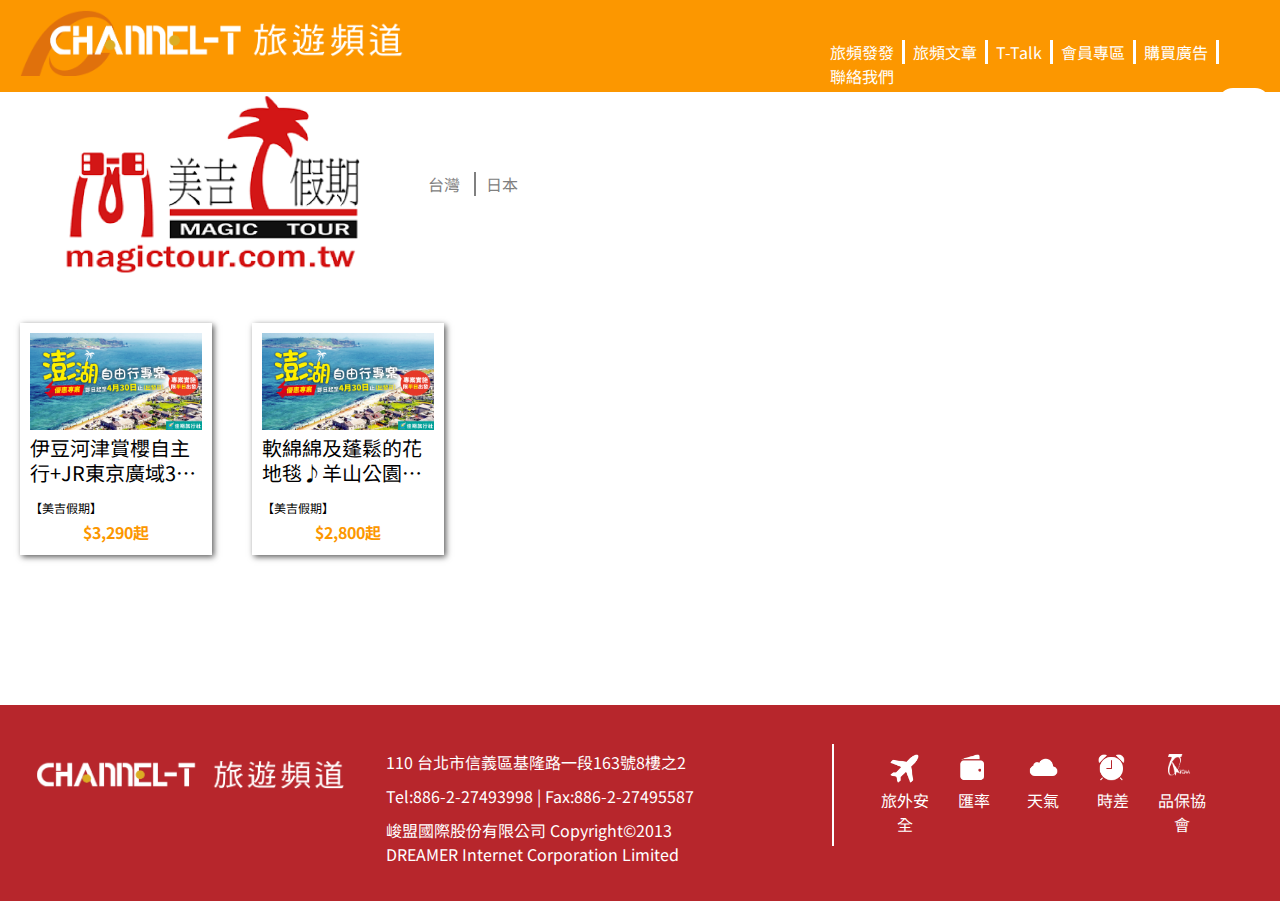
<file: agency.html>
<!DOCTYPE html>
<html lang="zh-TW">
<head>
  <meta charset="UTF-8">
  <meta name="viewport" content="width=device-width, initial-scale=1.0">
  <meta http-equiv="X-UA-Compatible" content="ie=edge">
  <title>旅遊頻道 CHANNEL-T</title>
  <link rel="stylesheet" href="css/style.css">
  <link rel="stylesheet" href="css/agency.css">
  <link rel="stylesheet" href="css/all.css" type="text/css" >
  <link rel="stylesheet" href="css/slick.css" type="text/css" >
  <link rel="stylesheet" href="css/slick-theme.css" type="text/css" >
</head>
<body>
  <main>
    <div id="top_banner">
      <div id="LOGO">
        <a href="mainPage.html">
          <img class="LOGOs" id="logo2" src="images/icht-mainLOGO.png"/>
        </a>  
      </div>
      <div id="phone_btn">
        <div id="line1"></div>
        <div id="line2"></div>
        <div id="line3"></div>
      </div>
      <nav>
        <div id="nav_container">
          <a id="fafa_btn" class="nav_tag" href="#">旅頻發發</a><a class="nav_tag" href="#">旅頻文章</a><a class="nav_tag" href="#"> T-Talk</a><a class="nav_tag" href="#">會員專區</a><a href="ichtAD_shop.html" class="nav_tag">購買廣告</a><a class="nav_tag phone_food" href="http://www.oolife.com.tw/">糧民專區</a><a class="nav_tag" href="#">聯絡我們</a>
        </div>
        <a href="#" id="logout_btn">登出</a>
        <!-- <a id="weekly_btn" class="nav_tag" href="weekly.html">icht旅遊同業誌介紹</a><a id="newsletter_btn" class="nav_tag" href="newsletter.html">icht電子報介紹</a>  -->
          
      </nav>

    </div>
    <div id="main_container">
      <div id="agency_topbanner">
        <img src="images/magi_logo.png">
        <div id="agency_nav">
          <a href="#">台灣</a>
          <a href="#">日本</a>
        </div>
      </div>
      <div id="travel_box_container">
        <div class="travel_box">
          <a href="travelPage.html">
            <img src="images/ponghu_jiachi.jpg" alt="" />
            <p class="travel_title">伊豆河津賞櫻自主行+JR東京廣域3日劵</p>
            <p class="travel_ps">【美吉假期】</p>
            <p class="travel_price">$3,290起</p>
          </a>
        </div>
        <div class="travel_box">
          <a href="travelPage.html">
            <img src="images/ponghu_jiachi.jpg" alt="" />
            <p class="travel_title">軟綿綿及蓬鬆的花地毯♪羊山公園「芝櫻之景觀巡禮」三日遊大放送</p>
            <p class="travel_ps">【美吉假期】</p>
            <p class="travel_price">$2,800起</p>
          </a>
        </div> 
      </div>
    </div>



    </div>
  </main>


  <footer>
    <div id="copyright_LOGO_container">
      <img class="LOGOs" id="logo_bottom" src="images/icht-LOGO2.png"/>
      <div id="copyright_container">
        <p>110 台北市信義區基隆路一段163號8樓之2</p>
        <p>Tel:886-2-27493998 | Fax:886-2-27495587</p>
        <p>峻盟國際股份有限公司  Copyright©2013 DREAMER Internet Corporation Limited</p>
      </div>
    </div>
    <div id="bottom_icon">
      <div class="bottom_btn"><a href="#"><img class="bottom_btn_img" src="images/bottom-flight.svg"></a><p>旅外安全</p></div>
      <div class="bottom_btn"><a href="https://rate.bot.com.tw/xrt?Lang=zh-TW"><img class="bottom_btn_img" src="images/wallet.svg"></a><p>匯率</p></div>
      <div class="bottom_btn"><a href="https://www.cwb.gov.tw/V7/forecast/world/world_aa.htm"><img class="bottom_btn_img" src="images/weather.svg"></a><p>天氣</p></div>
      <div class="bottom_btn"><a href="#"><img class="bottom_btn_img" src="images/clock.svg"></a><p>時差</p></div>
      <div class="bottom_btn"><a href="http://www.travel.org.tw/"><img class="bottom_btn_img" src="images/TQAA.svg"></a><p>品保協會</p></div>
    </div>
  </footer>
</body>
<script type="text/javascript" src="js/jquery-3.4.1.js"></script>
<script type="text/javascript" src="js/main.js"></script>
<script type="text/javascript" src="js/animation.js"></script>
<script type="text/javascript" src="js/slick.js"></script>
<script type="text/javascript" src="js/swiper.js"></script>
</html>
</file>
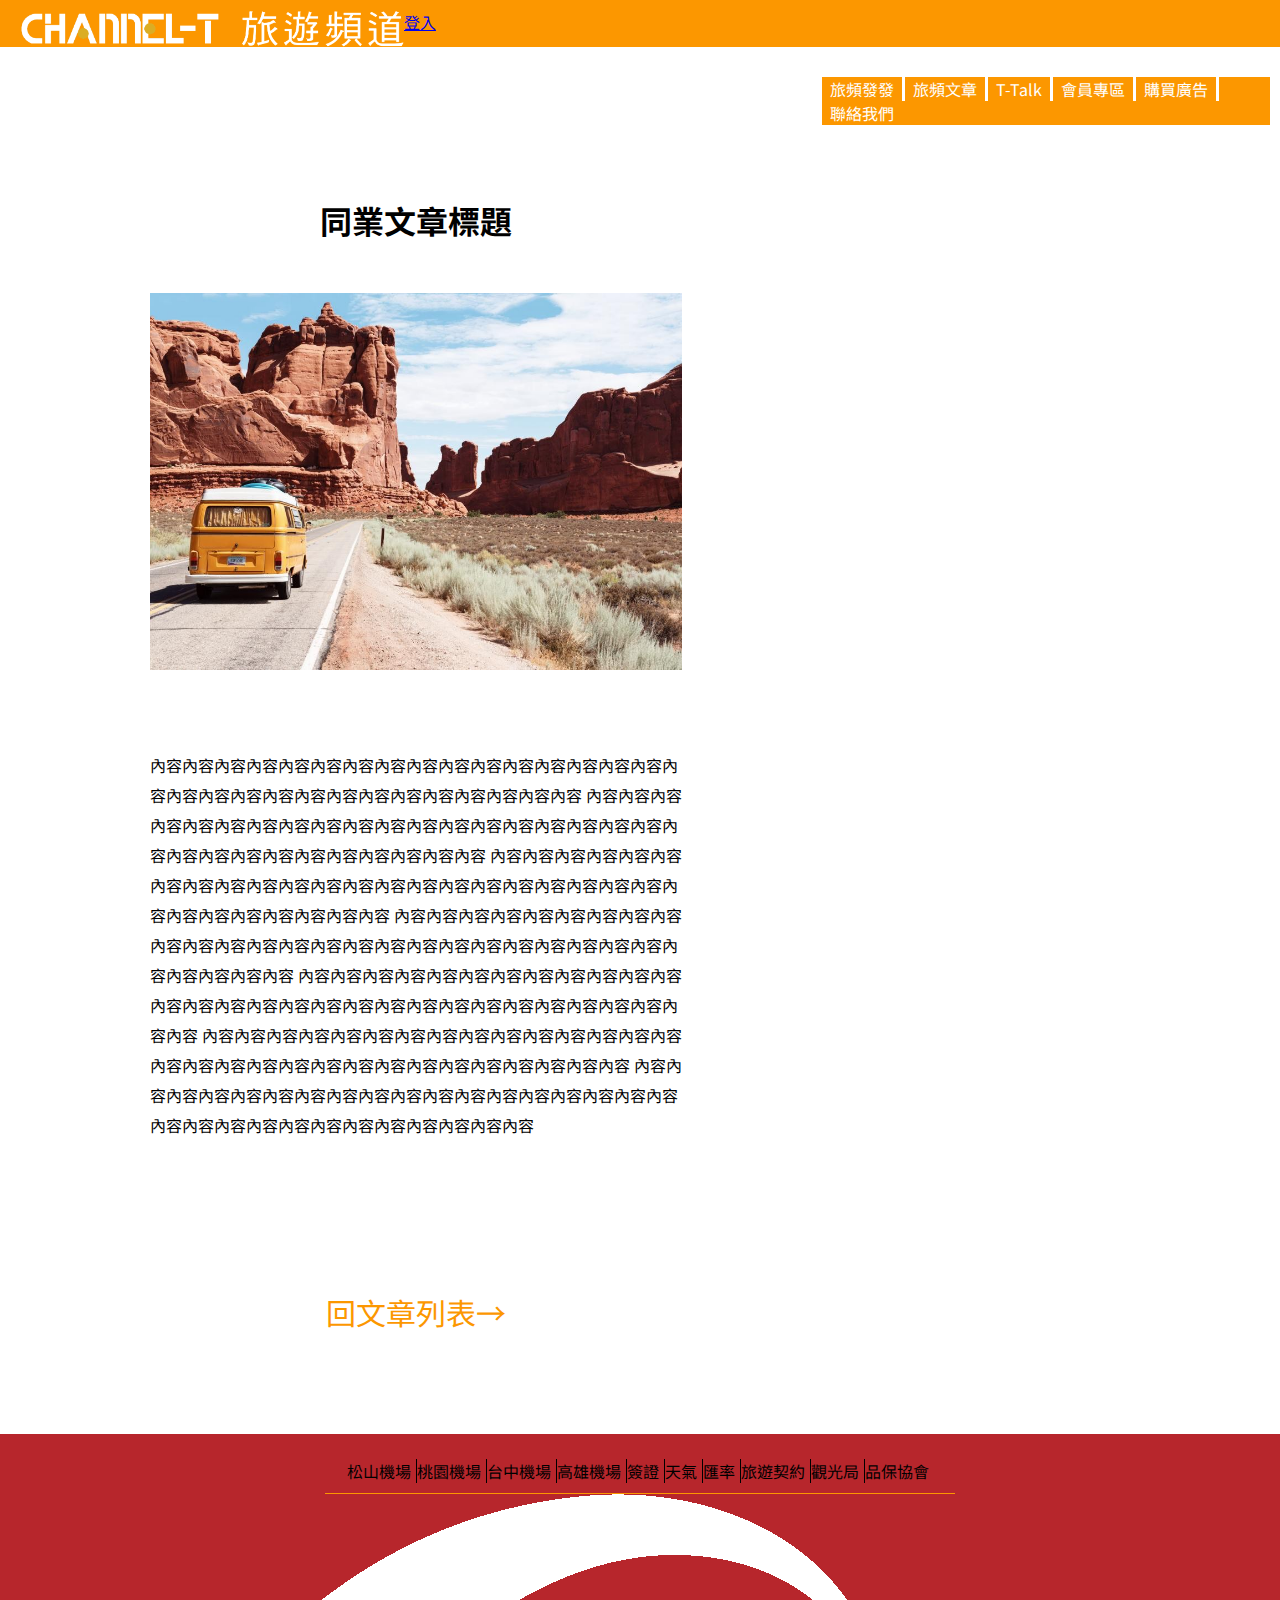
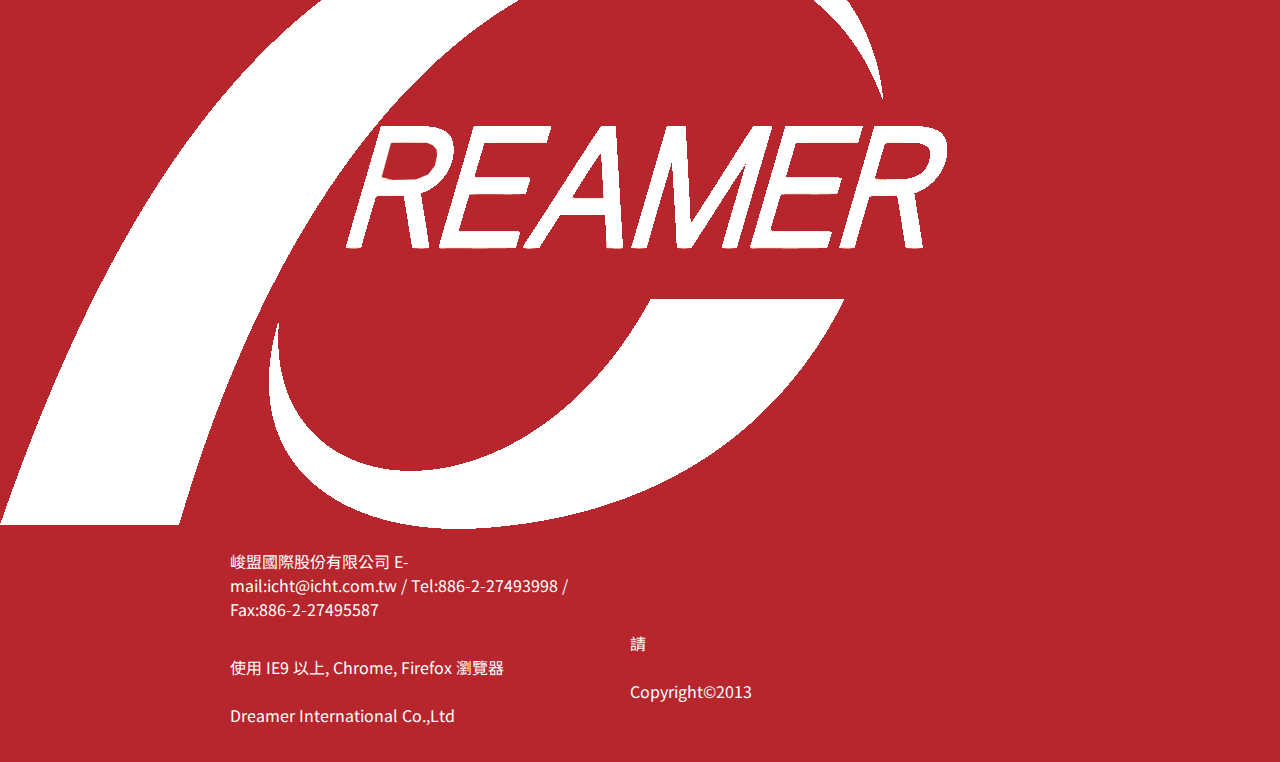
<file: article.html>
<!DOCTYPE html>
<html lang="zh-TW">
<head>
  <meta charset="UTF-8">
  <meta name="viewport" content="width=device-width, initial-scale=1.0">
  <meta http-equiv="X-UA-Compatible" content="ie=edge">
  <title>旅遊頻道 CHANNEL-T</title>
  <link rel="stylesheet" href="css/style.css">
  <link rel="stylesheet" href="css/all.css" type="text/css" >
</head>
<body>
  <main>
    <div id="top_banner">
      <div id="LOGO">
        <img class="LOGOs" id="logo2" src="images/icht-LOGO2.png"/>
      </div>
      <div id="login_box">
        <a href="#" id="login_btn">登入</a>
      </div>
      <div id="phone_btn">
        <div id="line1"></div>
        <div id="line2"></div>
        <div id="line3"></div>
      </div>
    </div>
    <nav>
      <div id="nav_container">
        <a id="fafa_btn" class="nav_tag" href="#">旅頻發發</a><a class="nav_tag" href="#">旅頻文章</a><a class="nav_tag" href="#"> T-Talk</a><a class="nav_tag" href="#">會員專區</a><a href="ichtAD_shop.html" class="nav_tag">購買廣告</a><a class="nav_tag phone_food" href="http://www.oolife.com.tw/">糧民專區</a><a class="nav_tag" href="#">聯絡我們</a>
      </div>
      <!-- <a id="weekly_btn" class="nav_tag" href="weekly.html">icht旅遊同業誌介紹</a><a id="newsletter_btn" class="nav_tag" href="newsletter.html">icht電子報介紹</a>  -->
        
    </nav>
    <div id="main_container">
      <div id="paragraph">
        <h1>同業文章標題</h1>
        <img src="images/cover/messageImage_1582170124202.jpg">
        <p>內容內容內容內容內容內容內容內容內容內容內容內容內容內容內容內容內容內容內容內容內容內容內容內容內容內容內容內容內容內容
          內容內容內容內容內容內容內容內容內容內容內容內容內容內容內容內容內容內容內容內容內容內容內容內容內容內容內容內容內容內容
          內容內容內容內容內容內容內容內容內容內容內容內容內容內容內容內容內容內容內容內容內容內容內容內容內容內容內容內容內容內容
          內容內容內容內容內容內容內容內容內容內容內容內容內容內容內容內容內容內容內容內容內容內容內容內容內容內容內容內容內容內容
          內容內容內容內容內容內容內容內容內容內容內容內容內容內容內容內容內容內容內容內容內容內容內容內容內容內容內容內容內容內容
          內容內容內容內容內容內容內容內容內容內容內容內容內容內容內容內容內容內容內容內容內容內容內容內容內容內容內容內容內容內容
          內容內容內容內容內容內容內容內容內容內容內容內容內容內容內容內容內容內容內容內容內容內容內容內容內容內容內容內容內容內容
        </p>
        <a href="#" alt="">回文章列表→</a>
      </div>


    </div>
    
    


    </div>
  </main>
  <footer>
    <div id="footer_nav">
      <a href="http://www.tsa.gov.tw/">松山機場</a>
      <a href="https://www.taoyuan-airport.com/chinese">桃園機場</a>
      <a href="https://www.tca.gov.tw/cht/index.php?">台中機場</a>
      <a href="https://www.kia.gov.tw/">高雄機場</a>
      <a href="https://www.boca.gov.tw/mp-1.html">簽證</a>
      <a href="https://www.cwb.gov.tw/V7/forecast/world/world_aa.htm">天氣</a>
      <a href="https://rate.bot.com.tw/xrt?Lang=zh-TW">匯率</a>
      <a href="http://www.travel.org.tw/info.aspx?item_id=5&class_db_id=59&article_db_id=122">旅遊契約</a>
      <a href="https://www.taiwan.net.tw/">觀光局</a>
      <a href="http://www.travel.org.tw/">品保協會</a>
    </div>
    <div id="copyright_LOGO_container">
      <img class="LOGOs" id="logo1" src="images/icht-LOGO1.png"/>
      <div id="copyright_container">
        <p>峻盟國際股份有限公司 E-mail:icht@icht.com.tw / Tel:886-2-27493998 / Fax:886-2-27495587</p>
        <p><span>請使用 IE9 以上, Chrome, Firefox 瀏覽器</span><span> Copyright©2013 Dreamer International Co.,Ltd</span></p>
      </div>
    </div>
  </footer>
</body>
<script type="text/javascript" src="js/jquery-3.4.1.js"></script>
<script type="text/javascript" src="js/main.js"></script>
<script type="text/javascript" src="js/animation.js"></script>
</html>
</file>
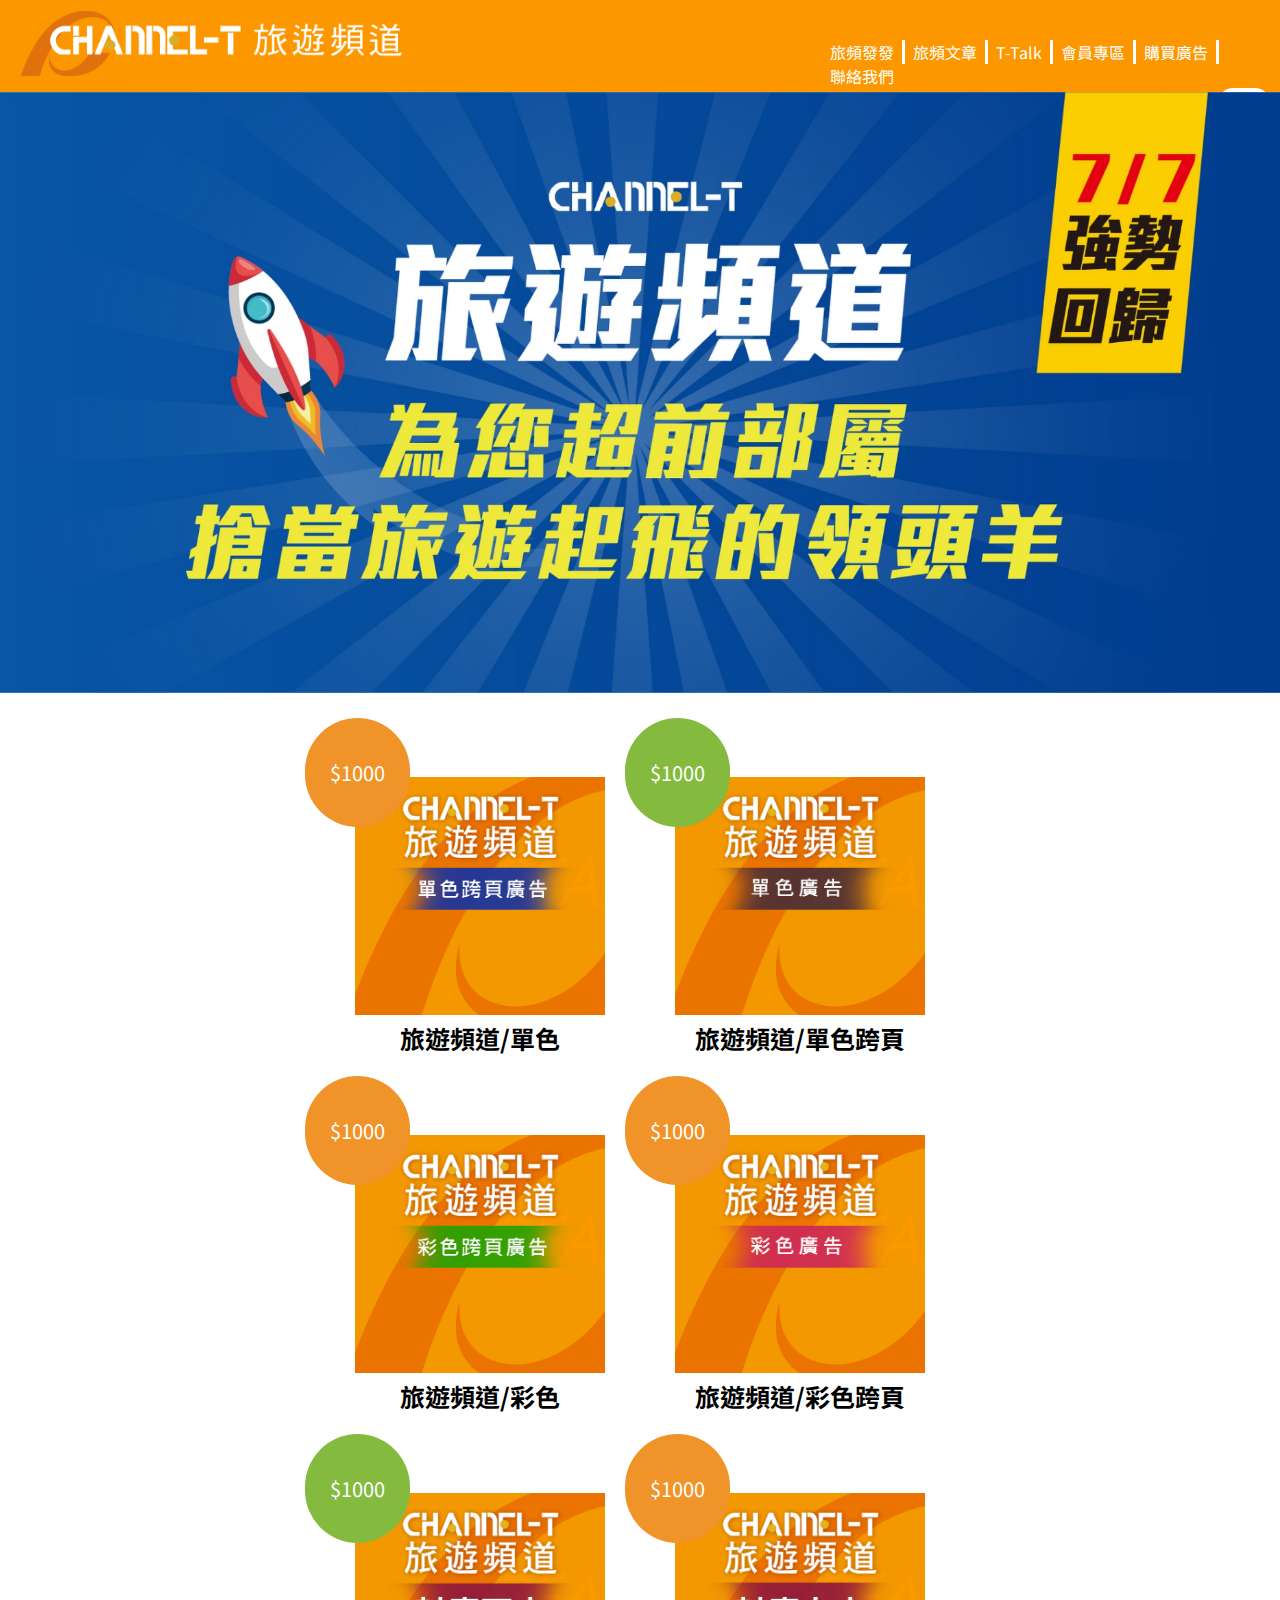
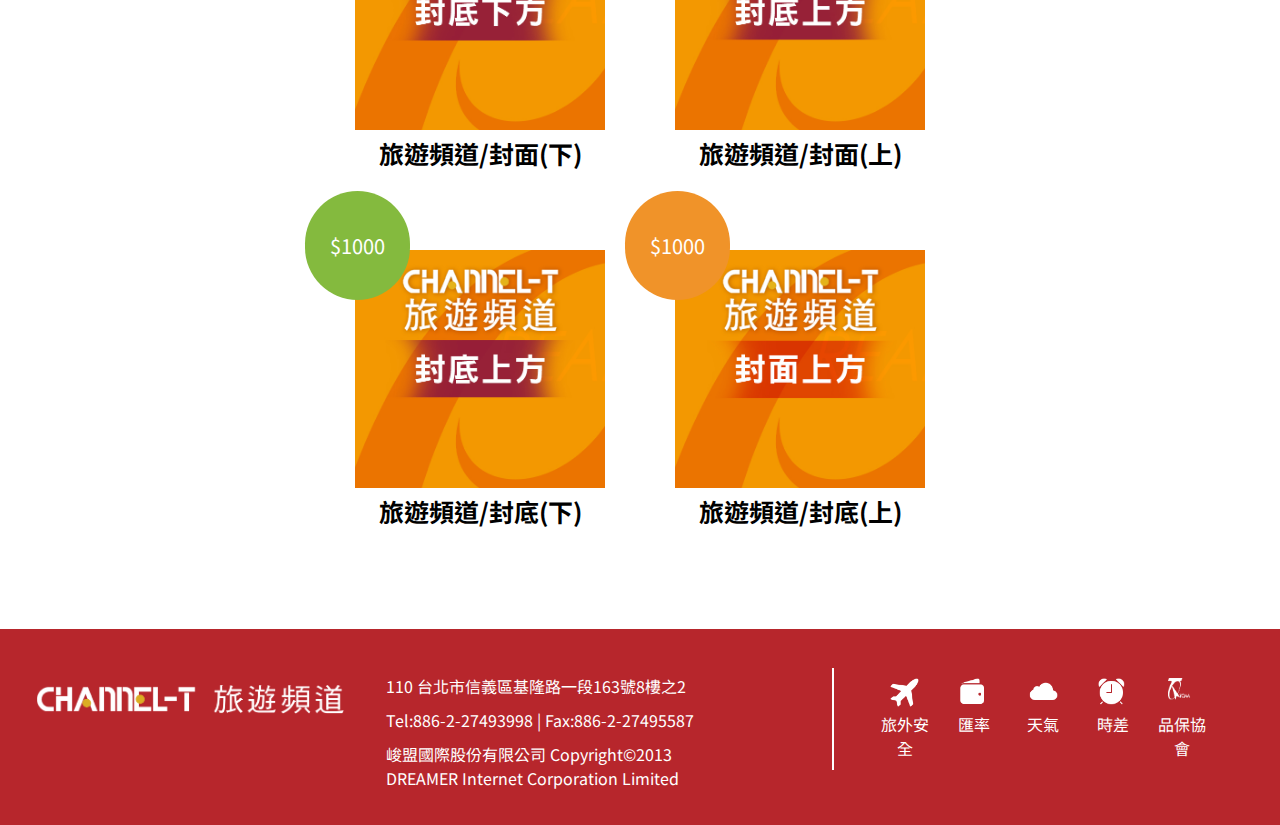
<file: ichtAD_shop.html>
<!DOCTYPE html>
<html lang="zh-TW">
<head>
  <meta charset="UTF-8">
  <meta name="viewport" content="width=device-width, initial-scale=1.0">
  <meta http-equiv="X-UA-Compatible" content="ie=edge">
  <title>旅遊頻道 CHANNEL-T</title>
  <link rel="stylesheet" href="css/style.css">
  <link rel="stylesheet" href="css/all.css" type="text/css" >
  <link rel="stylesheet" href="css/slick.css" type="text/css" >
  <link rel="stylesheet" href="css/slick-theme.css" type="text/css" >
</head>
<body>
  <main>
    <div id="top_banner">
      <div id="LOGO">
        <a href="mainPage.html">
          <img class="LOGOs" id="logo2" src="images/icht-mainLOGO.png"/>
        </a>  
      </div>
      <div id="phone_btn">
        <div id="line1"></div>
        <div id="line2"></div>
        <div id="line3"></div>
      </div>
      <nav>
        <div id="nav_container">
          <a id="fafa_btn" class="nav_tag" href="#">旅頻發發</a><a class="nav_tag" href="#">旅頻文章</a><a class="nav_tag" href="#"> T-Talk</a><a class="nav_tag" href="#">會員專區</a><a href="ichtAD_shop.html" class="nav_tag">購買廣告</a><a class="nav_tag phone_food" href="http://www.oolife.com.tw/">糧民專區</a><a class="nav_tag" href="#">聯絡我們</a>
        </div>
        <a href="#" id="logout_btn">登出</a>
        <!-- <a id="weekly_btn" class="nav_tag" href="weekly.html">icht旅遊同業誌介紹</a><a id="newsletter_btn" class="nav_tag" href="newsletter.html">icht電子報介紹</a>  -->
      </nav>
    </div>

    <section class="bannerAD">
      <img src="images/bannerAD.jpg" alt="AD">
    </section>

    <section class="AD_commodity">
      <div class="AD_commodity_type">
        <span class="commodity_price">$1000</span>
        <a href="#">
          <img src="images/ad01.jpg" alt="">
          <span class="commodity_name">旅遊頻道/單色</span>
          
        </a>
      </div>
      <div class="AD_commodity_type">
        <span class="commodity_price">$1000</span>
        <a href="#">
          <img src="images/ad02.jpg" alt="">
          <span class="commodity_name">旅遊頻道/單色跨頁</span>
          
        </a>
      </div>
      <div class="AD_commodity_type">
        <span class="commodity_price">$1000</span>
        <a href="#">
          <img src="images/ad03.jpg" alt="">
          <span class="commodity_name">旅遊頻道/彩色</span>
          
        </a>
      </div>
      <div class="AD_commodity_type">
        <span class="commodity_price">$1000</span>
        <a href="#">
          <img src="images/ad04.jpg" alt="">
          <span class="commodity_name">旅遊頻道/彩色跨頁</span>
          
        </a>
      </div>
      <div class="AD_commodity_type">
        <span class="commodity_price">$1000</span>
        <a href="#">
          <img src="images/ad05.jpg" alt="">
          <span class="commodity_name">旅遊頻道/封面(下)</span>
          
        </a>
      </div>
      <div class="AD_commodity_type">
        <span class="commodity_price">$1000</span>
        <a href="#">
          <img src="images/ad06.jpg" alt="">
          <span class="commodity_name">旅遊頻道/封面(上)</span>
          
        </a>
      </div>
      <div class="AD_commodity_type">
        <span class="commodity_price">$1000</span>
        <a href="#">
          <img src="images/ad07.jpg" alt="">
          <span class="commodity_name">旅遊頻道/封底(下)</span>
          
        </a>
      </div>
      <div class="AD_commodity_type">
        <span class="commodity_price">$1000</span>
        <a href="#">
          <img src="images/ad08.jpg" alt="">
          <span class="commodity_name">旅遊頻道/封底(上)</span>
          
        </a>
      </div>
      
    </section>
 


  </main>


  <footer>
    <div id="copyright_LOGO_container">
      <img class="LOGOs" id="logo_bottom" src="images/icht-LOGO2.png"/>
      <div id="copyright_container">
        <p>110 台北市信義區基隆路一段163號8樓之2</p>
        <p>Tel:886-2-27493998 | Fax:886-2-27495587</p>
        <p>峻盟國際股份有限公司  Copyright©2013 DREAMER Internet Corporation Limited</p>
      </div>
    </div>
    <div id="bottom_icon">
      <div class="bottom_btn"><a href="#"><img class="bottom_btn_img" src="images/bottom-flight.svg"></a><p>旅外安全</p></div>
      <div class="bottom_btn"><a href="https://rate.bot.com.tw/xrt?Lang=zh-TW"><img class="bottom_btn_img" src="images/wallet.svg"></a><p>匯率</p></div>
      <div class="bottom_btn"><a href="https://www.cwb.gov.tw/V7/forecast/world/world_aa.htm"><img class="bottom_btn_img" src="images/weather.svg"></a><p>天氣</p></div>
      <div class="bottom_btn"><a href="#"><img class="bottom_btn_img" src="images/clock.svg"></a><p>時差</p></div>
      <div class="bottom_btn"><a href="http://www.travel.org.tw/"><img class="bottom_btn_img" src="images/TQAA.svg"></a><p>品保協會</p></div>
    </div>
  </footer>
</body>
<script type="text/javascript" src="js/jquery-3.4.1.js"></script>
<script type="text/javascript" src="js/main.js"></script>
<script type="text/javascript" src="js/animation.js"></script>
<script type="text/javascript" src="js/slick.js"></script>
<script type="text/javascript" src="js/swiper.js"></script>
<script type="text/javascript" src="js/moment.min.js"></script>
<script type="text/javascript" src="js/daterangepicker.js"></script>
</html>
</file>
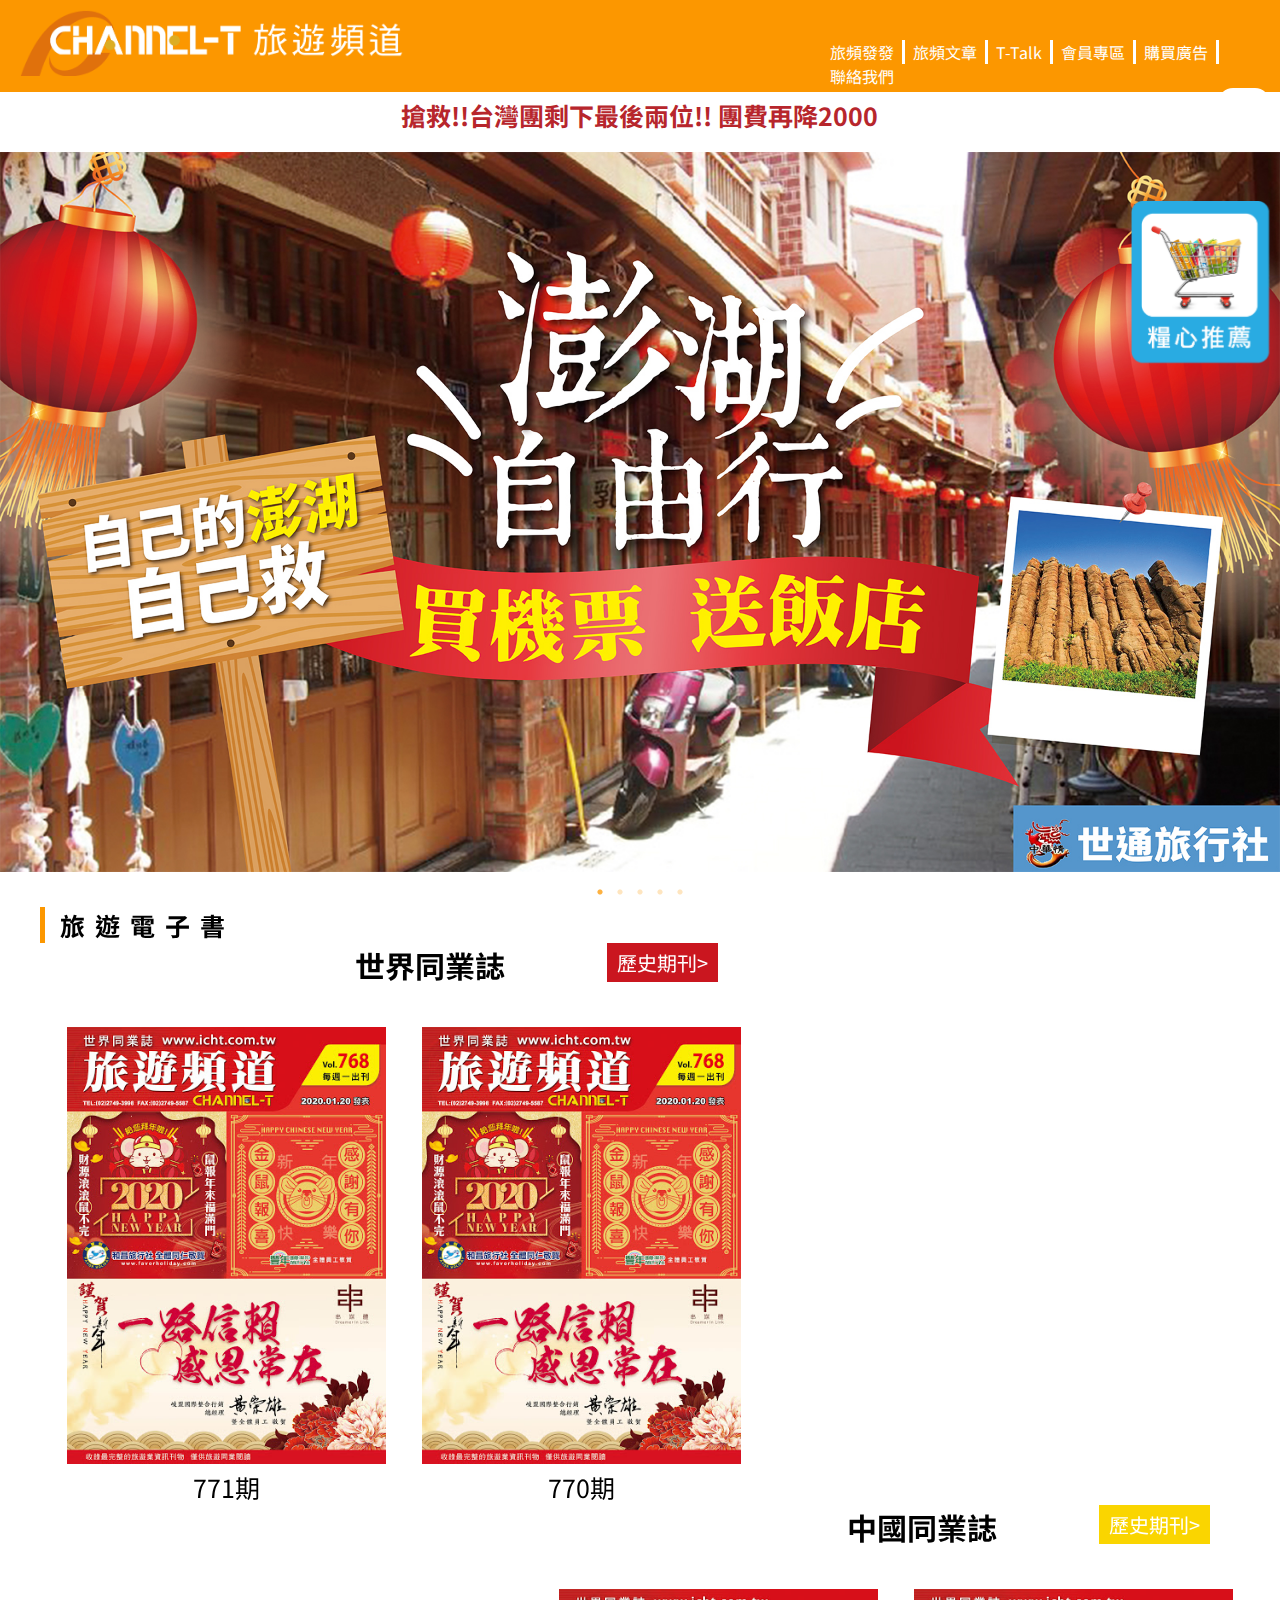
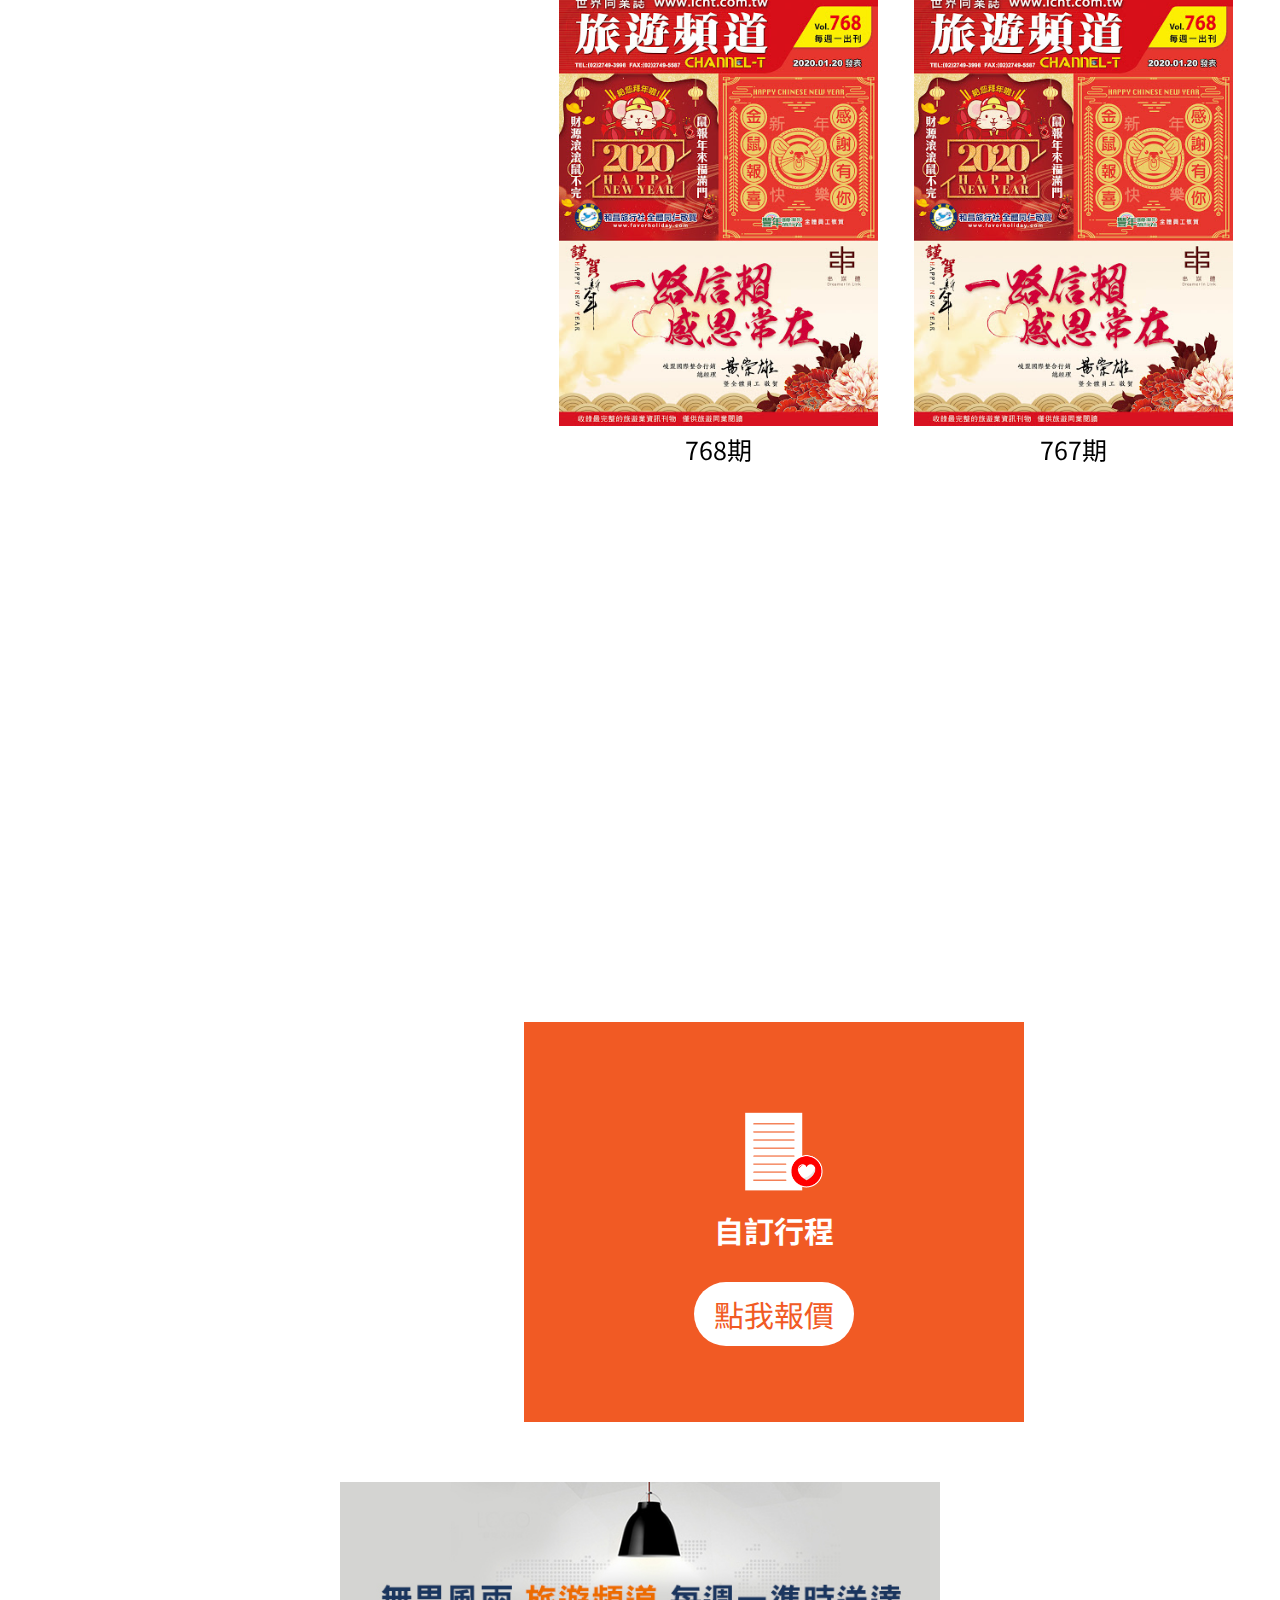
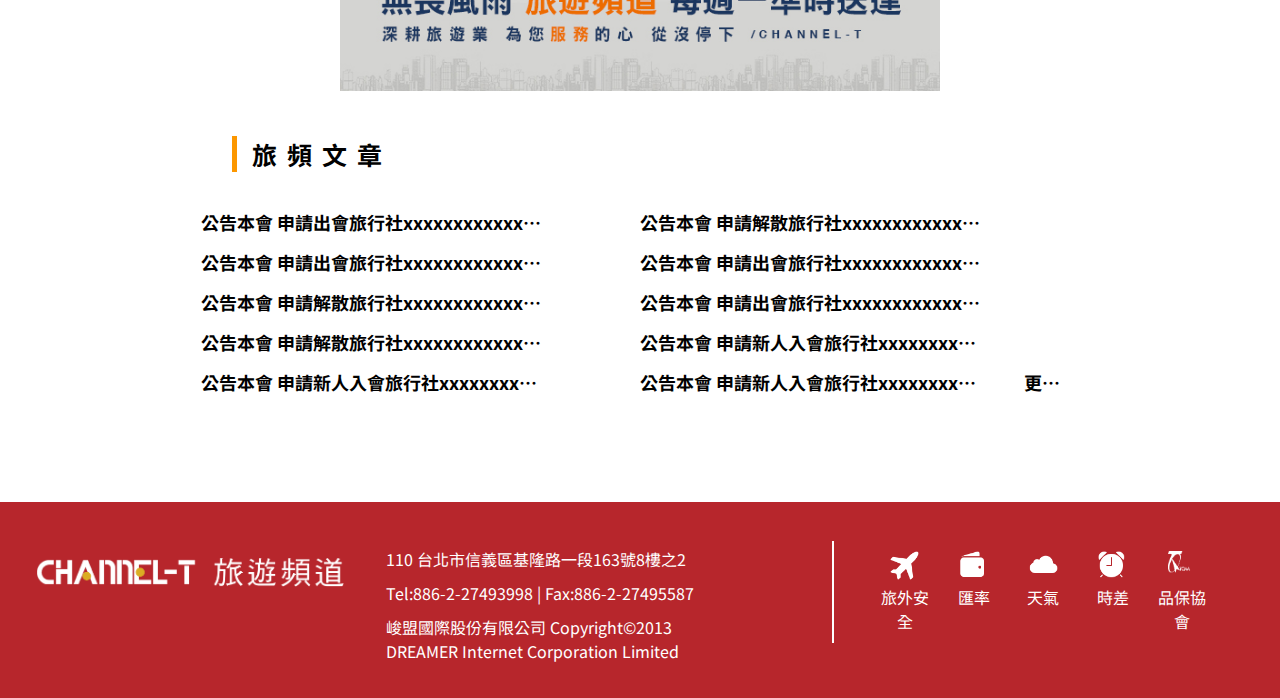
<file: mainPage.html>
<!DOCTYPE html>
<html lang="zh-TW">
<head>
  <meta charset="UTF-8">
  <meta name="viewport" content="width=device-width, initial-scale=1.0">
  <meta http-equiv="X-UA-Compatible" content="ie=edge">
  <title>旅遊頻道 CHANNEL-T</title>
  <link rel="stylesheet" href="css/style.css">
  <link rel="stylesheet" href="css/all.css" type="text/css" >
  <link rel="stylesheet" href="css/slick.css" type="text/css" >
  <link rel="stylesheet" href="css/slick-theme.css" type="text/css" >
</head>
<body>
  <main>
    <div id="top_banner">
      <div id="LOGO">
        <a href="mainPage.html">
          <img class="LOGOs" id="logo2" src="images/icht-mainLOGO.png"/>
        </a>  
      </div>
      <div id="phone_btn">
        <div id="line1"></div>
        <div id="line2"></div>
        <div id="line3"></div>
      </div>
      <nav>
        <div id="nav_container">
          <a id="fafa_btn" class="nav_tag" href="#">旅頻發發</a><a class="nav_tag" href="#">旅頻文章</a><a class="nav_tag" href="#"> T-Talk</a><a class="nav_tag" href="#">會員專區</a><a href="ichtAD_shop.html" class="nav_tag">購買廣告</a><a class="nav_tag phone_food" href="http://www.oolife.com.tw/">糧民專區</a><a class="nav_tag" href="#">聯絡我們</a>
        </div>
        <a href="#" id="logout_btn">登出</a>
        <!-- <a id="weekly_btn" class="nav_tag" href="weekly.html">icht旅遊同業誌介紹</a><a id="newsletter_btn" class="nav_tag" href="newsletter.html">icht電子報介紹</a>  -->
          
      </nav>

    </div>
    <div id="main_container">
      <a id="food_btn" href="http://www.oolife.com.tw/"><img src="images/food_btn.png" alt=""/></a>
      <div id="emergency" class="swiper-container">
        <div class="swiper-wrapper">
          <div class="emergency_messages swiper-slide"><a href="#">搶救!!台灣團剩下最後兩位!! 團費再降2000</a></div>
          <div class="emergency_messages swiper-slide"><a href="#">緊急!!緊急搶救泰國5日遊最後3位!</a></div>
          <div class="emergency_messages swiper-slide"><a href="#">日本東北最後2位，團費降3000</a></div>
        </div>  
      </div>
      <div id="top_content">
        <div id="AD_slider">
          <div id="slider_container">
            <div class="slider">
              <a href="#"><img src="images/ponghu.jpg"></a>
            </div>
            <div class="slider">
              <a href="#"><img src="images/ponghu_jiachi.jpg"></a>
            </div>
            <div class="slider">
              <a href="#"><img src="images/maple.jpg"></a>
            </div>
            <div class="slider">
              <a href="#"><img src="images/cover/StockSnap_NXPS7K3H79.jpg "></a>
            </div>
            <div class="slider">
              <a href="#"><img src="images/cover/StockSnap_NXPS7K3H79 -C.jpg "></a>
            </div>
          </div>
        </div>
      </div>
      
      <div id="book_container">
        <h3 class="title">旅遊電子書</h3><br>

        <div class="books" id="book_world">
          <span class="book_title">世界同業誌</span>
          <a class="more_book_btn" id="book_history_world" href="#">歷史期刊></a><br>
          <div class="book_img_container">
            <div class="book">
              <img src="images/world.jpg" alt=""/><br>
              <p class="book_number">771期</p>
            </div>
            <div class="book">
              <img src="images/world.jpg" alt=""/>
              <p class="book_number">770期</p>
            </div>
          </div>
          <!-- <div class="series">
            <p class="series_title">近六期查詢-世界</p>
            <div class="series_btn_container">
              <a class="series_btn_odd" href="#"><span>770期</span></a>
              <a class="series_btn_even" href="#"><span>769期</span></a><br>
              <a class="series_btn_odd" href="#"><span>768期</span></a>
              <a class="series_btn_even" href="#"><span>767期</span></a><br>
              <a class="series_btn_odd" href="#"><span>766期</span></a>
              <a class="series_btn_even" href="#"><span>765期</span></a>
            </div>
          </div> -->
        </div>


        <div class="books" id="book_china">
          <span class="book_title">中國同業誌</span>
          <a class="more_book_btn" id="book_history_china" href="#">歷史期刊></a><br>
          <div class="book_img_container">
            <div class="book">
              <img src="images/world.jpg" alt=""/><br>
              <p class="book_number">768期</p>
            </div>
            <div class="book">
              <img src="images/world.jpg" alt=""/>
              <p class="book_number">767期</p>
            </div>
          </div>
        </div>

      </div>


      <div id="self_order_container">
        <div id="self_order_video_container">
          <iframe width="560" height="315" src="https://www.youtube.com/embed/HJJkPBMjNuM" frameborder="0" allow="accelerometer; autoplay; encrypted-media; gyroscope; picture-in-picture" allowfullscreen></iframe>
        </div>
        <div id="self_order">
            <img src="images/self-order-icon.png" alt="">
            <h2 class="self_order_title">自訂行程</h2>
            <a  href="self_order.html" id="self_order_btn">點我報價</a>  
        </div>
      </div>

      <!-- <div class="travel_slider my_travel" id="my_travel">

      </div> -->

      
      <!-- <div id="travel_content">
        <div id="travel_slider_container">
          <div class="travel_slider global" id="blobal">
            <img src="images/global.svg" alt="">
            <p class="travel_slider_text">全球</p>
          </div>
          <div class="travel_slider taiwan" id="taiwan">
            <img src="images/taiwan.svg " alt="">
            <p class="travel_slider_text">台灣旅遊</p>
          </div>

          <div class="travel_slider car_order" id="car">
            <img src="images/car.svg" alt="">
            <p class="travel_slider_text">租車</p>
          </div>
          <div class="travel_slider ticket" id="ticket">
            <img src="images/ticket.svg" alt="">
            <p class="travel_slider_text">票券</p>
          </div>
          <div class="travel_slider local" id="local">
            <img src="images/local.svg" alt="">
            <p class="travel_slider_text">當地遊</p>
          </div>
        </div>

        <div class="search_bar global_search_bar">
          <select id="travel_agency_selector" class="search_selector">
            <option value="none">旅行社</option>
            <option value="dragonchina">皇牌旅行社</option>
            <option value="luxuryholiday">友泰國際旅行社</option>
            <option value="tourone">鼎運旅遊</option>
            <option value="smktour">喜滿客旅行社</option>
            <option value="CAMEL_TOUR_&TRAVEL_SERVICE">楓蓮旅行社</option>
            <option value="gut1127">金環球旅行社</option>
            <option value="tresor">翔笙旅行社</option>
            <option value="gvtour">豐華旅遊</option>
            <option value="comebesttour">盈達旅行社</option>
            <option value="msttour">名生旅行社</option>
            <option value="wingtour">駿樺旅行社</option>
            <option value="japan-ASAHI">(株)日本ASAHI旅行集團</option>
            <option value="kelly-tour">新瑞旅行社</option>
            <option value="spacetours">樺一旅行社</option>
            <option value="">韓國先一國際旅行社</option>
            <option value="yohotour">新晨旅行社</option>
            <option value="ponytour">寶馬綜合旅行社</option>
            <option value="K.T">韓國K.T國際旅行社</option>
            <option value="festour">慶澤旅行社</option>
            <option value="cst-tour">水晶晶假期(泰國.韓國.馬來西亞LOCAL)</option>
            <option value="ystou">揚昇旅行社</option>
            <option value="magictour">美吉假期</option>
            <option value="">閎豐泰旅行社</option>
            <option value="">印尼&峇里島LOCAL地接中心-大象旅遊</option>
            <option value="acadia">燕府旅行社</option>
            <option value="sinjetfly">星錡國際旅行社</option>
            <option value="hopetrip">恆安旅行社</option>
            <option value="loyaltytour">誠旺旅行社</option>
            <option value="worldwide">世界旅行社</option>
            <option value="panhua">帆華旅行社</option>
            <option value="festour">慶澤旅行社</option>
            <option value="mekongtaipei">湄江旅行社</option>
            <option value="followme">金遠東國際旅行社</option>
            <option value="hongyi">鴻毅旅行社</option>
            <option value="favorholiday">和昌旅行社</option>
            <option value="comebesttour">盈達旅行社</option>
            <option value="">永珍國際貿易旅遊公司</option>
            <option value="btf">百福旅行社</option>
            <option value="dimercotravel">菲菲旅行社</option>
            <option value="d-tours">全聯旅行社</option>
            <option value="joantour">中安旅行社</option>
            <option value="allnew-tour">正新旅行社</option>
            <option value="qunyingtour">群英國際旅行社</option>
            <option value="kingsuntour">京尚國際旅行社</option>
            <option value="nanlung">南龍旅行社</option>
            <option value="pcgogo">鵬程旅行社</option>
            <option value="">溢洋旅遊</option>
            <option value="">雄峰旅行社</option>
            <option value="">日松貢布</option>
            <option value="">縱橫中國PAK</option>
            <option value="bftraveller">寶豐國際旅行社</option>
            <option value="jinxia">金廈旅行社</option>
            <option value="">好江南假期</option>
            <option value="hk188travel">鴻祀國際旅行社</option>
            <option value="zjcits1954">浙江省中國國際旅行社	</option>
            <option value="designtravel">風騰旅行社</option>
            <option value="">長風旅遊</option>
            <option value="picapica">華霖旅行社</option>
            <option value="ezfly">易飛網國際旅行社</option>
            <option value="rainbowtour">彩虹國際旅行社</option>
            <option value="rainbowtour">快發聯合日租車隊</option>
          </select>
          <select id="travel_area_selector" class="search_selector">
            <option value="none">目的地</option>
            <option value="A1000">東北亞</option>
            <option value="A2000">東南亞</option>
            <option value="A4000">南亞</option>
            <option value="A5000">中亞</option>
            <option value="A6000">港澳大陸</option>
            <option value="A7000">俄羅斯</option>
            <option value="A8000">蒙古國</option>
            <option value="A9000">中東</option>
            <option value="E0000">歐洲</option>
            <option value="F0000">非洲</option>
            <option value="M1000">美國.加拿大</option>
            <option value="P6000">澳洲.紐西蘭</option>
            <option value="P9000">太平洋島嶼</option>
          </select>
          <input class="search_btn" type="submit" value ="搜尋"/>
        </div>

        <div class="search_bar taiwan_search_bar">
          <select id="travel_agency_selector" class="search_selector">
            <option value="none">旅行社</option>
            <option value="dragonchina">皇牌旅行社</option>
            <option value="luxuryholiday">友泰國際旅行社</option>
            <option value="tourone">鼎運旅遊</option>
            <option value="smktour">喜滿客旅行社</option>
            <option value="CAMEL_TOUR_&TRAVEL_SERVICE">楓蓮旅行社</option>
            <option value="gut1127">金環球旅行社</option>
            <option value="tresor">翔笙旅行社</option>
            <option value="gvtour">豐華旅遊</option>
            <option value="comebesttour">盈達旅行社</option>
            <option value="msttour">名生旅行社</option>
            <option value="wingtour">駿樺旅行社</option>
            <option value="japan-ASAHI">(株)日本ASAHI旅行集團</option>
            <option value="kelly-tour">新瑞旅行社</option>
            <option value="spacetours">樺一旅行社</option>
            <option value="">韓國先一國際旅行社</option>
            <option value="yohotour">新晨旅行社</option>
            <option value="ponytour">寶馬綜合旅行社</option>
            <option value="K.T">韓國K.T國際旅行社</option>
            <option value="festour">慶澤旅行社</option>
            <option value="cst-tour">水晶晶假期(泰國.韓國.馬來西亞LOCAL)</option>
            <option value="ystou">揚昇旅行社</option>
            <option value="magictour">美吉假期</option>
            <option value="">閎豐泰旅行社</option>
            <option value="">印尼&峇里島LOCAL地接中心-大象旅遊</option>
            <option value="acadia">燕府旅行社</option>
            <option value="sinjetfly">星錡國際旅行社</option>
            <option value="hopetrip">恆安旅行社</option>
            <option value="loyaltytour">誠旺旅行社</option>
            <option value="worldwide">世界旅行社</option>
            <option value="panhua">帆華旅行社</option>
            <option value="festour">慶澤旅行社</option>
            <option value="mekongtaipei">湄江旅行社</option>
            <option value="followme">金遠東國際旅行社</option>
            <option value="hongyi">鴻毅旅行社</option>
            <option value="favorholiday">和昌旅行社</option>
            <option value="comebesttour">盈達旅行社</option>
            <option value="">永珍國際貿易旅遊公司</option>
            <option value="btf">百福旅行社</option>
            <option value="dimercotravel">菲菲旅行社</option>
            <option value="d-tours">全聯旅行社</option>
            <option value="joantour">中安旅行社</option>
            <option value="allnew-tour">正新旅行社</option>
            <option value="qunyingtour">群英國際旅行社</option>
            <option value="kingsuntour">京尚國際旅行社</option>
            <option value="nanlung">南龍旅行社</option>
            <option value="pcgogo">鵬程旅行社</option>
            <option value="">溢洋旅遊</option>
            <option value="">雄峰旅行社</option>
            <option value="">日松貢布</option>
            <option value="">縱橫中國PAK</option>
            <option value="bftraveller">寶豐國際旅行社</option>
            <option value="jinxia">金廈旅行社</option>
            <option value="">好江南假期</option>
            <option value="hk188travel">鴻祀國際旅行社</option>
            <option value="zjcits1954">浙江省中國國際旅行社	</option>
            <option value="designtravel">風騰旅行社</option>
            <option value="">長風旅遊</option>
            <option value="picapica">華霖旅行社</option>
            <option value="ezfly">易飛網國際旅行社</option>
            <option value="rainbowtour">彩虹國際旅行社</option>
            <option value="rainbowtour">快發聯合日租車隊</option>
          </select>
          <select id="travel_area_selector" class="search_selector">
            <option value="none">目的地</option>
            <option value="north">北部</option>
            <option value="west">中部</option>
            <option value="east">東部</option>
            <option value="south">南部</option>
          </select>
          <input class="search_btn" type="submit" value ="搜尋"/>
        </div>


        <div class="search_bar local_search_bar">
          <select id="travel_agency_selector" class="search_selector">
            <option value="none">旅遊地區</option>

          </select>
          <select id="travel_area_selector" class="search_selector">
            <option value="none">國家</option>
            <option value="A0000">台灣</option>
            <option value="A1000">東北亞</option>
            <option value="A2000">東南亞</option>
            <option value="A4000">南亞</option>
            <option value="A5000">中亞</option>
            <option value="A6000">港澳大陸</option>
            <option value="A7000">俄羅斯</option>
            <option value="A8000">蒙古國</option>
            <option value="A9000">中東</option>
            <option value="E0000">歐洲</option>
            <option value="F0000">非洲</option>
            <option value="M1000">美國.加拿大</option>
            <option value="P6000">澳洲.紐西蘭</option>
            <option value="P9000">太平洋島嶼</option>
          </select>
          <div class="slelect_box_container">
            <div class="select_box"><input type="checkbox"  value=""><span>團體行程</span></div>
            <div class="select_box"><input type="checkbox"  value=""><span>郵輪</span></div>
            <div class="select_box"><input type="checkbox"  value=""><span>散客自由行</span></div>
            <div class="select_box"><input type="checkbox"  value=""><span>散客行程規劃報價</span></div>
            <div class="select_box"><input type="checkbox"  value=""><span>機票</span></div>
            <div class="select_box"><input type="checkbox"  value=""><span>訂車</span></div>
            <div class="select_box"><input type="checkbox"  value=""><span>接送車</span></div>
            <div class="select_box"><input type="checkbox"  value=""><span>遊學</span></div>
            <div class="select_box"><input type="checkbox"  value=""><span>招待/參訪</span></div>
            <div class="select_box"><input type="checkbox"  value=""><span>當地旅遊團</span></div>
            <div class="select_box"><input type="checkbox"  value=""><span>會議商場</span></div>
            <div class="select_box"><input type="checkbox"  value=""><span>門票/秀票/球票</span></div>
            <div class="select_box"><input type="checkbox"  value=""><span>訂房</span></div>
            <div class="select_box"><input type="checkbox"  value=""><span>導遊翻譯</span></div>
          </div>
          <div class="quantity_container">
           <span>成人</span><input class="people_quantity_input" type="number" min="0" name="adult_quantity">
           <span>兒童</span><input class="people_quantity_input" type="number" min="0" name="child_quantity">
          </div>
          <input class="search_btn" type="submit" value ="搜尋"/>
        </div>

        <div class="search_bar car_order_search_bar">
          <select class="search_car_order search_selector">
            <option value="none">旅行社</option>
            <option value="hongyu">鴻宇通運</option>
          </select>
          <input class="search_btn" type="submit" value ="搜尋"/>
        </div>




        <div id="travel_box_container">
          <div class="travel_box">
            <a href="travelPage.html">
              <img src="images/ponghu_jiachi.jpg" alt="" />
              <p class="travel_title">【搶報名搶好禮】澎湖灣行旅自由行3日</p>
              <p class="travel_ps">【佳期旅行社】</p>
              <p class="travel_price">$1,990起</p>
            </a>
          </div>
          <div class="travel_box">
            <a href="travelPage2.html">
              <img src="images/ponghu_jiachi.jpg" alt="" />
              <p class="travel_title">【搶報名搶好禮】澎湖喜來登自由行3日</p>
              <p class="travel_ps">【佳期旅行社】</p>
              <p class="travel_price">$3,990起</p>
            </a>
          </div>
          <div class="travel_box">
            <a href="travelPage3.html">
              <img src="images/ponghu.jpg" alt="" />
              <p class="travel_title">澎湖自由行 買機票送飯店</p>
              <p class="travel_ps">【世通旅行社】</p>
              <p class="travel_price">$3,600起</p>
            </a>
          </div>
          <div class="travel_box">
            <a href="travelPage4.html">
              <img src="images/ponghu.jpg" alt="" />
              <p class="travel_title">澎湖自由行 買機票送飯店(團體)</p>
              <p class="travel_ps">【世通旅行社】</p>
              <p class="travel_price">$6,990起</p>
            </a>
          </div>
        </div>




      </div> -->

    </div> 
    <div class="google_AD">
      <img src="images/homead.jpg" alt=""/>
    </div>

    <div id="articles_container">
      <h3 class="title">旅頻文章</h3>
      <ul>
        <li class="articles"><a class="article_button" href="#">公告本會 申請出會旅行社xxxxxxxxxxxxxxxxxxxxxxxxxxxxxxxxxxx</a></li>
        <li class="articles"><a class="article_button" href="#">公告本會 申請解散旅行社xxxxxxxxxxxxxxxxxxxxxxxxxxxxxxxxxxx</a></li>
        <li class="articles"><a class="article_button" href="#">公告本會 申請出會旅行社xxxxxxxxxxxxxxxxxxxxxxxxxxxxxxxxxxx</a></li>
        <li class="articles"><a class="article_button" href="#">公告本會 申請出會旅行社xxxxxxxxxxxxxxxxxxxxxxxxxxxxxxxxxxx</a></li>
        <li class="articles"><a class="article_button" href="#">公告本會 申請解散旅行社xxxxxxxxxxxxxxxxxxxxxxxxxxxxxxxxxxx</a></li>
        <li class="articles"><a class="article_button" href="#">公告本會 申請出會旅行社xxxxxxxxxxxxxxxxxxxxxxxxxxxxxxxxxxx</a></li>
        <li class="articles"><a class="article_button" href="#">公告本會 申請解散旅行社xxxxxxxxxxxxxxxxxxxxxxxxxxxxxxxxxxx</a></li>
        <li class="articles"><a class="article_button" href="#">公告本會 申請新人入會旅行社xxxxxxxxxxxxxxxxxxxxxxxxxxxxxxxxx</a></li>
        <li class="articles"><a class="article_button" href="#">公告本會 申請新人入會旅行社xxxxxxxxxxxxxxxxxxxxxxxxxxxxxxxxx</a></li>
        <li class="articles"><a class="article_button" href="#">公告本會 申請新人入會旅行社xxxxxxxxxxxxxxxxxxxxxxxxxxxxxxxxx</a><a href="#" id="article_more">更多>></a></li>
      </ul>
    </div>

  </main>


  <footer>
    <div id="copyright_LOGO_container">
      <img class="LOGOs" id="logo_bottom" src="images/icht-LOGO2.png"/>
      <div id="copyright_container">
        <p>110 台北市信義區基隆路一段163號8樓之2</p>
        <p>Tel:886-2-27493998 | Fax:886-2-27495587</p>
        <p>峻盟國際股份有限公司  Copyright©2013 DREAMER Internet Corporation Limited</p>
      </div>
    </div>
    <div id="bottom_icon">
      <div class="bottom_btn"><a href="#"><img class="bottom_btn_img" src="images/bottom-flight.svg"></a><p>旅外安全</p></div>
      <div class="bottom_btn"><a href="https://rate.bot.com.tw/xrt?Lang=zh-TW"><img class="bottom_btn_img" src="images/wallet.svg"></a><p>匯率</p></div>
      <div class="bottom_btn"><a href="https://www.cwb.gov.tw/V7/forecast/world/world_aa.htm"><img class="bottom_btn_img" src="images/weather.svg"></a><p>天氣</p></div>
      <div class="bottom_btn"><a href="#"><img class="bottom_btn_img" src="images/clock.svg"></a><p>時差</p></div>
      <div class="bottom_btn"><a href="http://www.travel.org.tw/"><img class="bottom_btn_img" src="images/TQAA.svg"></a><p>品保協會</p></div>
    </div>
  </footer>
</body>
<script type="text/javascript" src="js/jquery-3.4.1.js"></script>
<script type="text/javascript" src="js/main.js"></script>
<script type="text/javascript" src="js/animation.js"></script>
<script type="text/javascript" src="js/slick.js"></script>
<script type="text/javascript" src="js/swiper.js"></script>
<script type="text/javascript" src="js/moment.min.js"></script>
<script type="text/javascript" src="js/daterangepicker.js"></script>
</html>
</file>
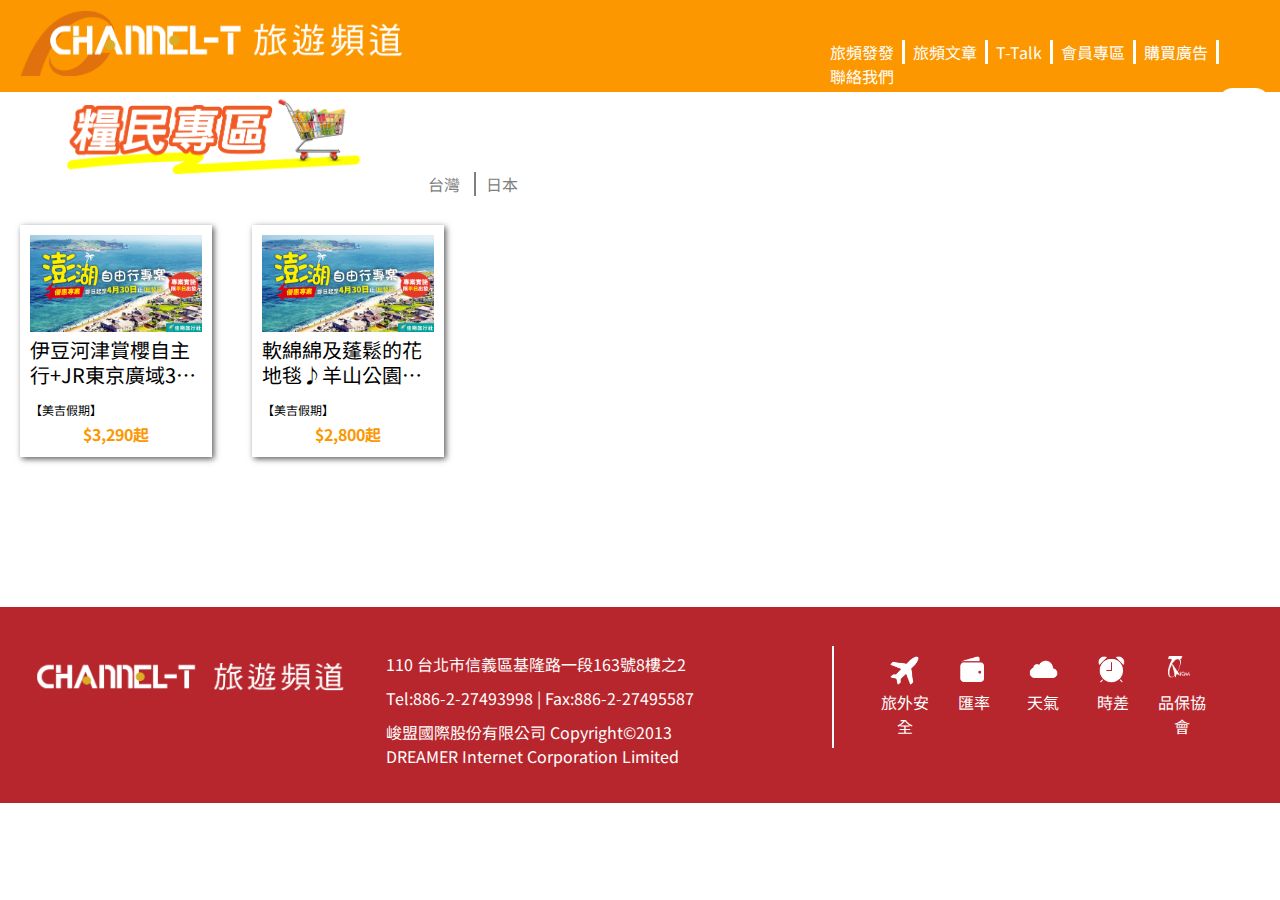
<file: provisions.html>
<!DOCTYPE html>
<html lang="zh-TW">
<head>
  <meta charset="UTF-8">
  <meta name="viewport" content="width=device-width, initial-scale=1.0">
  <meta http-equiv="X-UA-Compatible" content="ie=edge">
  <title>旅遊頻道 CHANNEL-T</title>
  <link rel="stylesheet" href="css/style.css">
  <link rel="stylesheet" href="css/agency.css">
  <link rel="stylesheet" href="css/all.css" type="text/css" >
  <link rel="stylesheet" href="css/slick.css" type="text/css" >
  <link rel="stylesheet" href="css/slick-theme.css" type="text/css" >
</head>
<body>
  <main>
    <div id="top_banner">
      <div id="LOGO">
        <a href="mainPage.html">
          <img class="LOGOs" id="logo2" src="images/icht-mainLOGO.png"/>
        </a>  
      </div>
      <div id="phone_btn">
        <div id="line1"></div>
        <div id="line2"></div>
        <div id="line3"></div>
      </div>
      <nav>
        <div id="nav_container">
          <a id="fafa_btn" class="nav_tag" href="#">旅頻發發</a><a class="nav_tag" href="#">旅頻文章</a><a class="nav_tag" href="#"> T-Talk</a><a class="nav_tag" href="#">會員專區</a><a href="ichtAD_shop.html" class="nav_tag">購買廣告</a><a class="nav_tag phone_food" href="http://www.oolife.com.tw/">糧民專區</a><a class="nav_tag" href="#">聯絡我們</a>
        </div>
        <a href="#" id="logout_btn">登出</a>
        <!-- <a id="weekly_btn" class="nav_tag" href="weekly.html">icht旅遊同業誌介紹</a><a id="newsletter_btn" class="nav_tag" href="newsletter.html">icht電子報介紹</a>  -->
          
      </nav>

    </div>
    <div id="main_container">
      <div id="agency_topbanner">
        <img src="images/provision.png">
        <div id="agency_nav">
          <a href="#">台灣</a>
          <a href="#">日本</a>
        </div>
      </div>
      <div id="travel_box_container">
        <div class="travel_box">
          <a href="travelPage.html">
            <img src="images/ponghu_jiachi.jpg" alt="" />
            <p class="travel_title">伊豆河津賞櫻自主行+JR東京廣域3日劵</p>
            <p class="travel_ps">【美吉假期】</p>
            <p class="travel_price">$3,290起</p>
          </a>
        </div>
        <div class="travel_box">
          <a href="travelPage.html">
            <img src="images/ponghu_jiachi.jpg" alt="" />
            <p class="travel_title">軟綿綿及蓬鬆的花地毯♪羊山公園「芝櫻之景觀巡禮」三日遊大放送</p>
            <p class="travel_ps">【美吉假期】</p>
            <p class="travel_price">$2,800起</p>
          </a>
        </div> 
      </div>
    </div>



    </div>
  </main>


  <footer>
    <div id="copyright_LOGO_container">
      <img class="LOGOs" id="logo_bottom" src="images/icht-LOGO2.png"/>
      <div id="copyright_container">
        <p>110 台北市信義區基隆路一段163號8樓之2</p>
        <p>Tel:886-2-27493998 | Fax:886-2-27495587</p>
        <p>峻盟國際股份有限公司  Copyright©2013 DREAMER Internet Corporation Limited</p>
      </div>
    </div>
    <div id="bottom_icon">
      <div class="bottom_btn"><a href="#"><img class="bottom_btn_img" src="images/bottom-flight.svg"></a><p>旅外安全</p></div>
      <div class="bottom_btn"><a href="https://rate.bot.com.tw/xrt?Lang=zh-TW"><img class="bottom_btn_img" src="images/wallet.svg"></a><p>匯率</p></div>
      <div class="bottom_btn"><a href="https://www.cwb.gov.tw/V7/forecast/world/world_aa.htm"><img class="bottom_btn_img" src="images/weather.svg"></a><p>天氣</p></div>
      <div class="bottom_btn"><a href="#"><img class="bottom_btn_img" src="images/clock.svg"></a><p>時差</p></div>
      <div class="bottom_btn"><a href="http://www.travel.org.tw/"><img class="bottom_btn_img" src="images/TQAA.svg"></a><p>品保協會</p></div>
    </div>
  </footer>
</body>
<script type="text/javascript" src="js/jquery-3.4.1.js"></script>
<script type="text/javascript" src="js/main.js"></script>
<script type="text/javascript" src="js/animation.js"></script>
<script type="text/javascript" src="js/slick.js"></script>
<script type="text/javascript" src="js/swiper.js"></script>
</html>
</file>
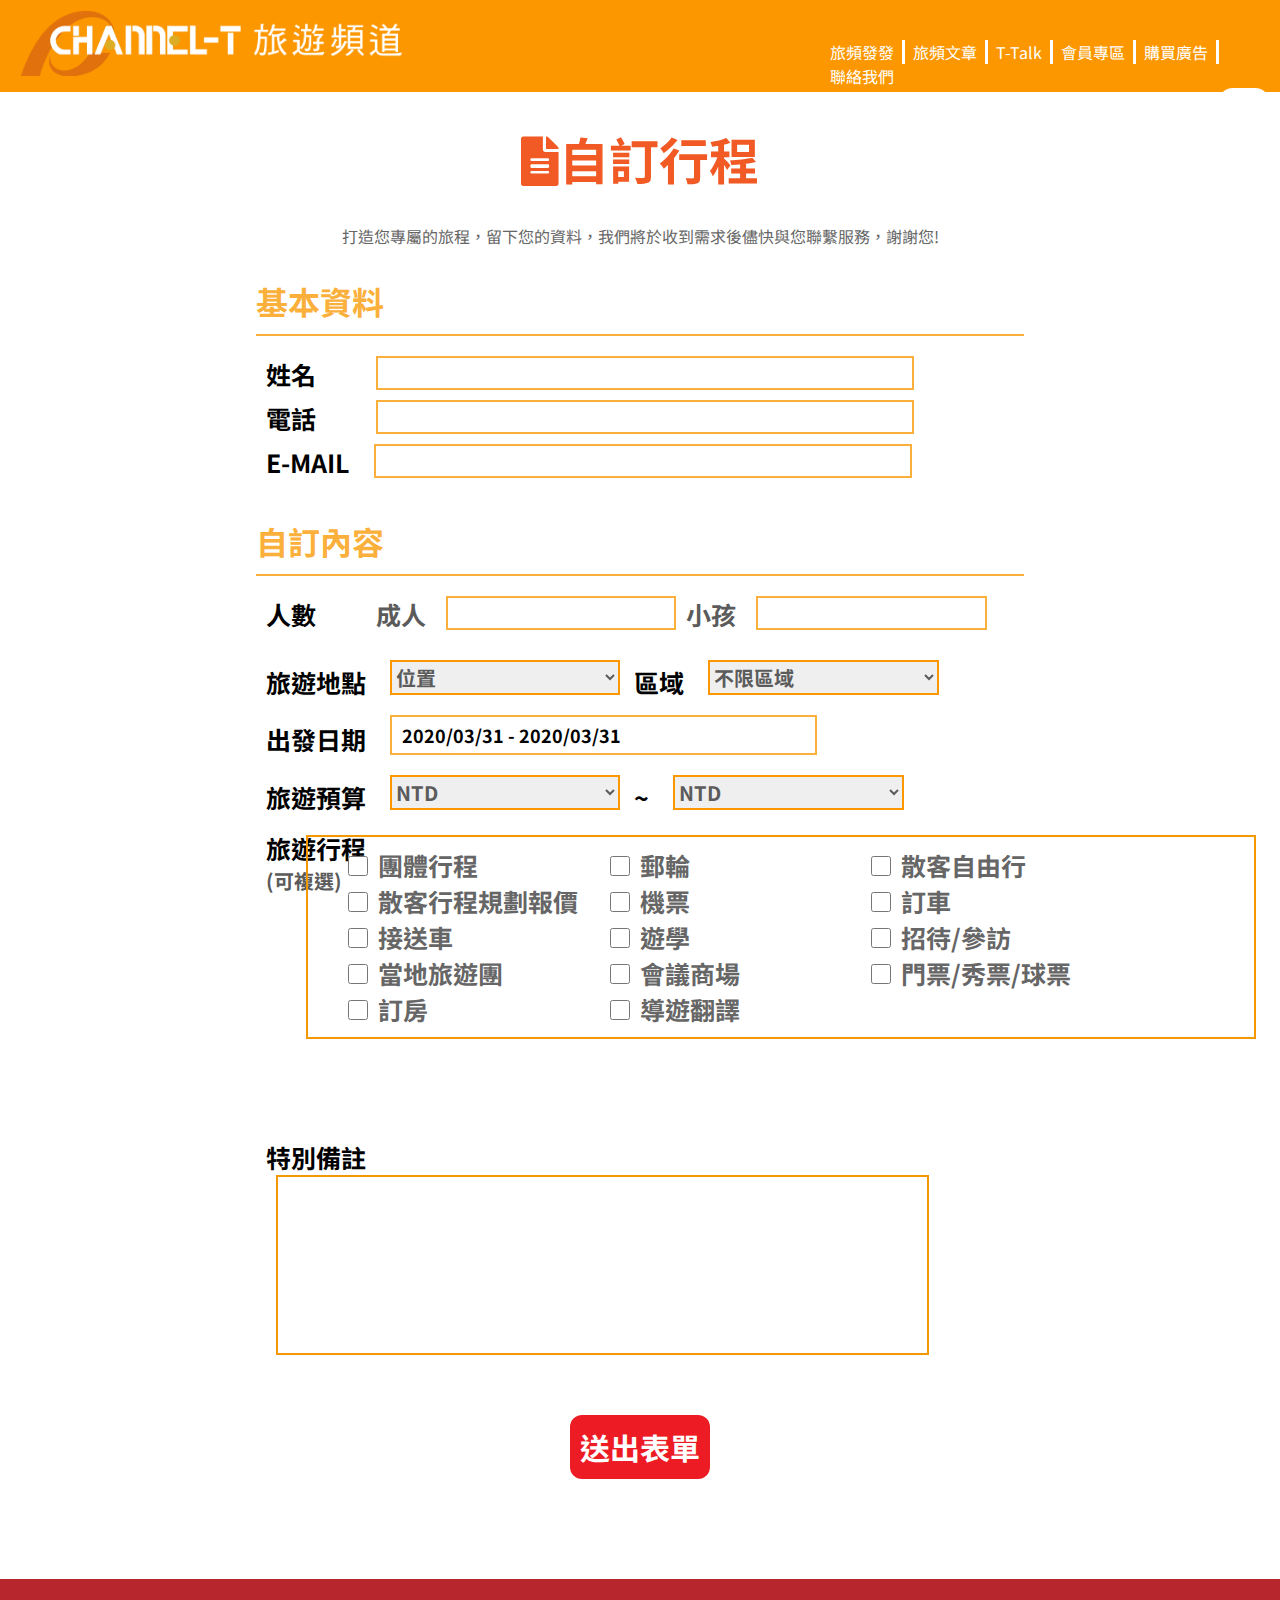
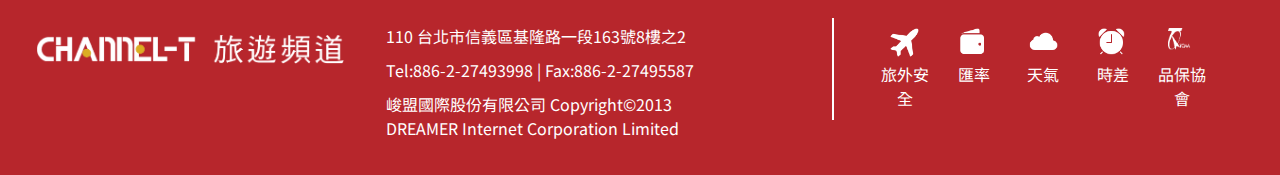
<file: self_order.html>
<!DOCTYPE html>
<html lang="zh-TW">
<head>
  <meta charset="UTF-8">
  <meta name="viewport" content="width=device-width, initial-scale=1.0">
  <meta http-equiv="X-UA-Compatible" content="ie=edge">
  <title>旅遊頻道 CHANNEL-T</title>
  <link rel="stylesheet" href="css/style.css">
  <link rel="stylesheet" href="css/order.css">
  <link rel="stylesheet" href="css/all.css" type="text/css" >
  <link rel="stylesheet" href="css/slick.css" type="text/css" >
  <link rel="stylesheet" href="css/slick-theme.css" type="text/css" >
  <link rel="stylesheet" href="css/daterangepicker.css" type="text/css" >
</head>
<body>
  <main>
    <div id="top_banner">
      <div id="LOGO">
        <a href="mainPage.html">
          <img class="LOGOs" id="logo2" src="images/icht-mainLOGO.png"/>
        </a>  
      </div>
      <div id="phone_btn">
        <div id="line1"></div>
        <div id="line2"></div>
        <div id="line3"></div>
      </div>
      <nav>
        <div id="nav_container">
          <a id="fafa_btn" class="nav_tag" href="#">旅頻發發</a><a class="nav_tag" href="#">旅頻文章</a><a class="nav_tag" href="#"> T-Talk</a><a class="nav_tag" href="#">會員專區</a><a href="ichtAD_shop.html" class="nav_tag">購買廣告</a><a class="nav_tag phone_food" href="http://www.oolife.com.tw/">糧民專區</a><a class="nav_tag" href="#">聯絡我們</a>
        </div>
        <a href="#" id="logout_btn">登出</a>
        <!-- <a id="weekly_btn" class="nav_tag" href="weekly.html">icht旅遊同業誌介紹</a><a id="newsletter_btn" class="nav_tag" href="newsletter.html">icht電子報介紹</a>  --> 
      </nav>
    </div>

    <div id="main_container">
      <div id="description">
        <h1 id="description_title"><i class="fas fa-file-alt"></i>自訂行程</h1>
        <p>打造您專屬的旅程，留下您的資料，我們將於收到需求後儘快與您聯繫服務，謝謝您!</p>
      </div>
      <div id="user_detail" class="order_container">
        <h1 class="order_title">基本資料</h1>
        <span>姓名</span><input class="order_input" type="text" id="user_name" name="user_name"/><br>
        <span>電話</span><input class="order_input" type="text" id="user_telephone" name="user_telephone"/><br>
        <span>E-MAIL</span><input class="order_input" type="email" id="user_email" name="user_email"/>
      </div>
      <div class="order_container">
        <h1 class="order_title">自訂內容</h1>
        <div id="people">
          <span id="quantity_people">人數</span><span class="quantity_type">成人</span><input type="text" id="adult_quantity" class="quantity_input"/><span class="quantity_type">小孩</span><input type="text" id="child_quantity" class="quantity_input"/>
        </div>
        <span>旅遊地點</span>
        <select class="search_selector">
          <option value="position">位置</option>
          <option value="taiwan">台灣</option>
          <option value="china">中國</option>
          <option value="asia">亞州</option>
          <option value="america">美洲</option>
          <option value="south_america">南美洲</option>
          <option value="europe">歐洲</option>
        </select>
        <span>區域</span>
        <select class="search_selector" id="taiwan">
          <option value="none">不限區域</option>
          <option value="taiwan">台灣</option>
          <option value="china">中國</option>
          <option value="asia">亞州</option>
          <option value="america">美洲</option>
          <option value="south_america">南美洲</option>
          <option value="europe">歐洲</option>
        </select>
        <br><span>出發日期</span>
        <div class="date_select_container">
          <input type="text" name="dates" value="2020/03/31 - 2020/03/31" />
        </div><br>
        <span>旅遊預算</span>
        <select class="search_selector">
          <option value="none">NTD</option>
          <option value="1000">1000$NTD</option>
          <option value="5000">5000$NTD</option>
          <option value="10000">10000$NTD</option>
          <option value="20000">20000$NTD</option>
          <option value="30000">3000$NTD</option>
          <option value="40000">40000$NTD</option>
          <option value="50000">50000$NTD</option>
        </select>
        <span>~</span>
        <select class="search_selector">
          <option value="none">NTD</option>
          <option value="1000">1000$NTD</option>
          <option value="5000">5000$NTD</option>
          <option value="10000">10000$NTD</option>
          <option value="20000">20000$NTD</option>
          <option value="30000">3000$NTD</option>
          <option value="40000">40000$NTD</option>
          <option value="50000">50000$NTD</option>
          <option value="50000up">50000$NTD up</option>
        </select>
        <br>
        <span>旅遊行程</span><br><span id="small_title">(可複選)</span>
        <div class="slelect_box_container order_type_select">
          <div class="select_box"><input type="checkbox"  value=""><span>團體行程</span></div>
          <div class="select_box"><input type="checkbox"  value=""><span>郵輪</span></div>
          <div class="select_box"><input type="checkbox"  value=""><span>散客自由行</span></div>
          <div class="select_box"><input type="checkbox"  value=""><span>散客行程規劃報價</span></div>
          <div class="select_box"><input type="checkbox"  value=""><span>機票</span></div>
          <div class="select_box"><input type="checkbox"  value=""><span>訂車</span></div>
          <div class="select_box"><input type="checkbox"  value=""><span>接送車</span></div>
          <div class="select_box"><input type="checkbox"  value=""><span>遊學</span></div>
          <div class="select_box"><input type="checkbox"  value=""><span>招待/參訪</span></div>
          <div class="select_box"><input type="checkbox"  value=""><span>當地旅遊團</span></div>
          <div class="select_box"><input type="checkbox"  value=""><span>會議商場</span></div>
          <div class="select_box"><input type="checkbox"  value=""><span>門票/秀票/球票</span></div>
          <div class="select_box"><input type="checkbox"  value=""><span>訂房</span></div>
          <div class="select_box"><input type="checkbox"  value=""><span>導遊翻譯</span></div>
        </div>
        <span id="extra_note">特別備註</span><textarea id="special_note" name="special_note"></textarea><br>
        <input id="send_button" type="button" value="送出表單">
      </div>
    </div>

    </div>
  </main>


  <footer>
    <div id="copyright_LOGO_container">
      <img class="LOGOs" id="logo_bottom" src="images/icht-LOGO2.png"/>
      <div id="copyright_container">
        <p>110 台北市信義區基隆路一段163號8樓之2</p>
        <p>Tel:886-2-27493998 | Fax:886-2-27495587</p>
        <p>峻盟國際股份有限公司  Copyright©2013 DREAMER Internet Corporation Limited</p>
      </div>
    </div>
    <div id="bottom_icon">
      <div class="bottom_btn"><a href="#"><img class="bottom_btn_img" src="images/bottom-flight.svg"></a><p>旅外安全</p></div>
      <div class="bottom_btn"><a href="https://rate.bot.com.tw/xrt?Lang=zh-TW"><img class="bottom_btn_img" src="images/wallet.svg"></a><p>匯率</p></div>
      <div class="bottom_btn"><a href="https://www.cwb.gov.tw/V7/forecast/world/world_aa.htm"><img class="bottom_btn_img" src="images/weather.svg"></a><p>天氣</p></div>
      <div class="bottom_btn"><a href="#"><img class="bottom_btn_img" src="images/clock.svg"></a><p>時差</p></div>
      <div class="bottom_btn"><a href="http://www.travel.org.tw/"><img class="bottom_btn_img" src="images/TQAA.svg"></a><p>品保協會</p></div>
    </div>
  </footer>
</body>
<script type="text/javascript" src="js/jquery-3.4.1.js"></script>
<script type="text/javascript" src="js/main.js"></script>
<script type="text/javascript" src="js/animation.js"></script>
<script type="text/javascript" src="js/slick.js"></script>
<script type="text/javascript" src="js/swiper.js"></script>
<script type="text/javascript" src="js/moment.min.js"></script>
<script type="text/javascript" src="js/daterangepicker.js"></script>
</html>
</file>
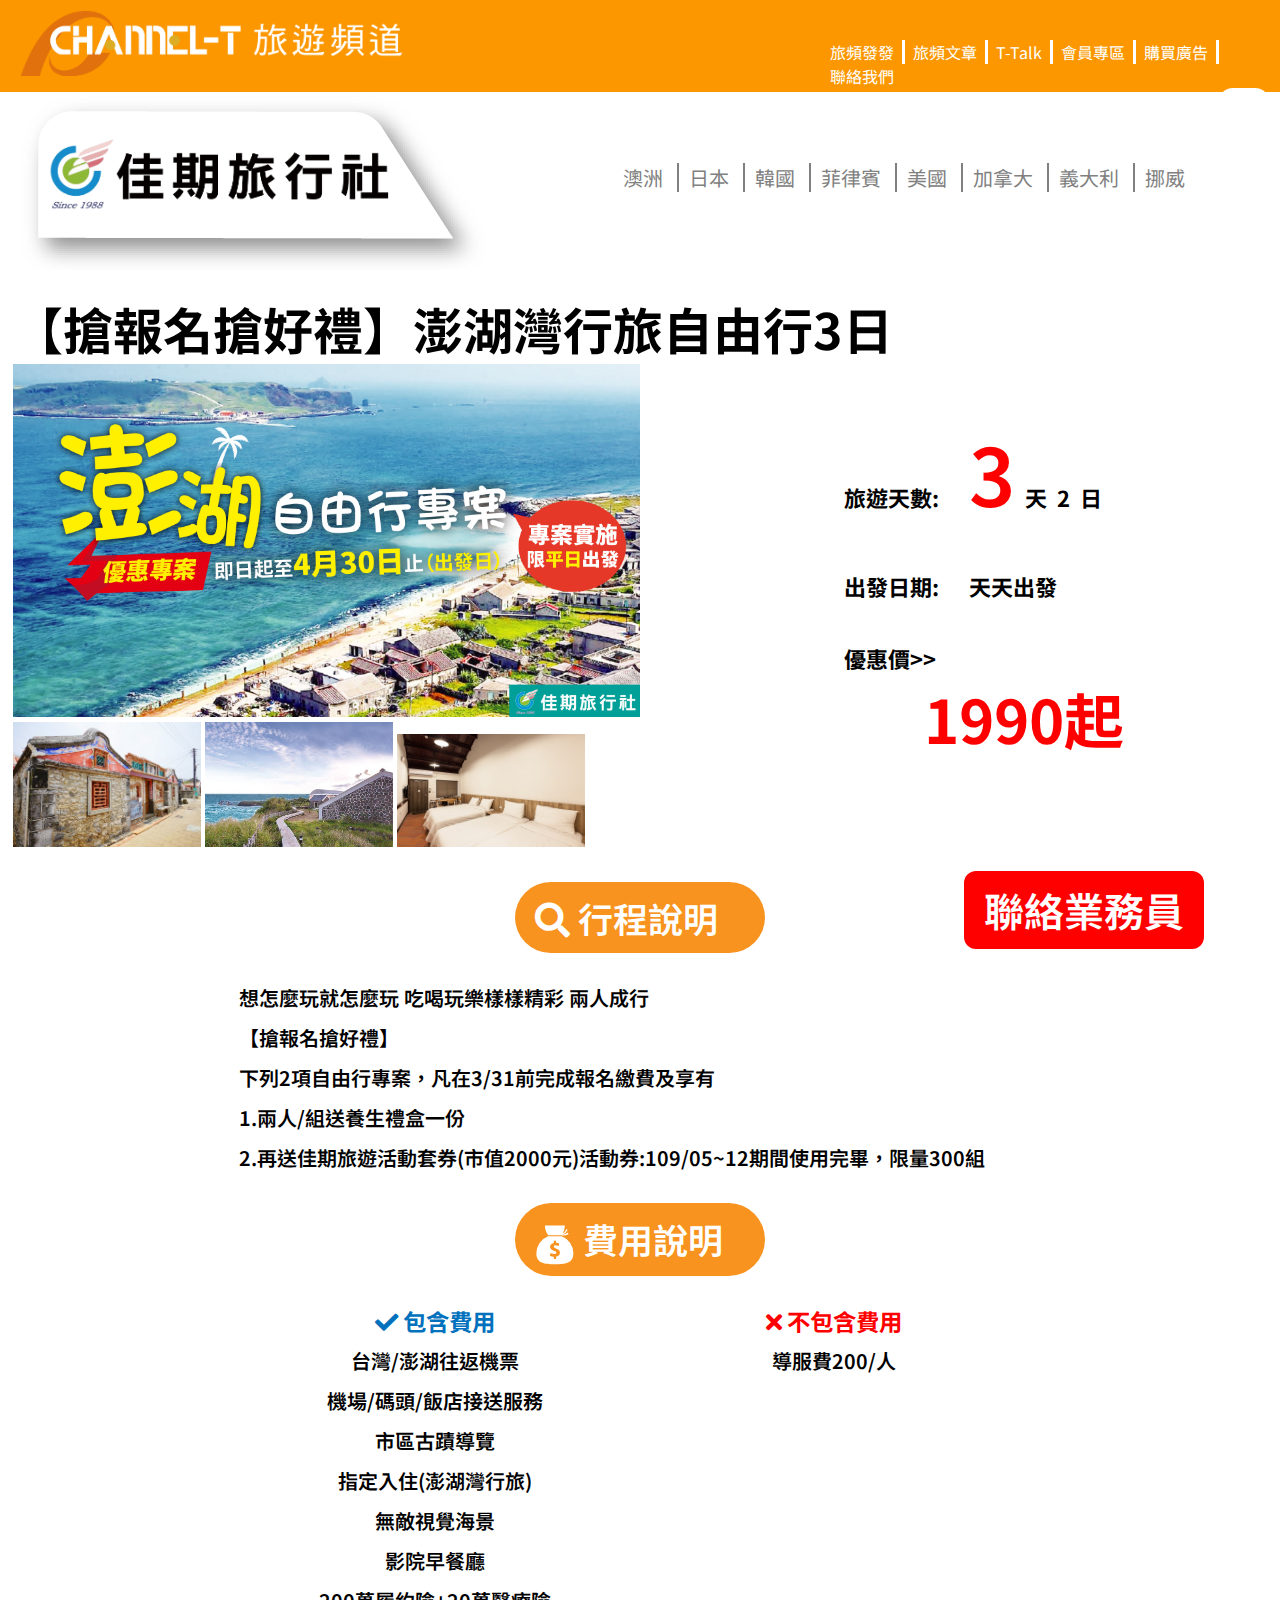
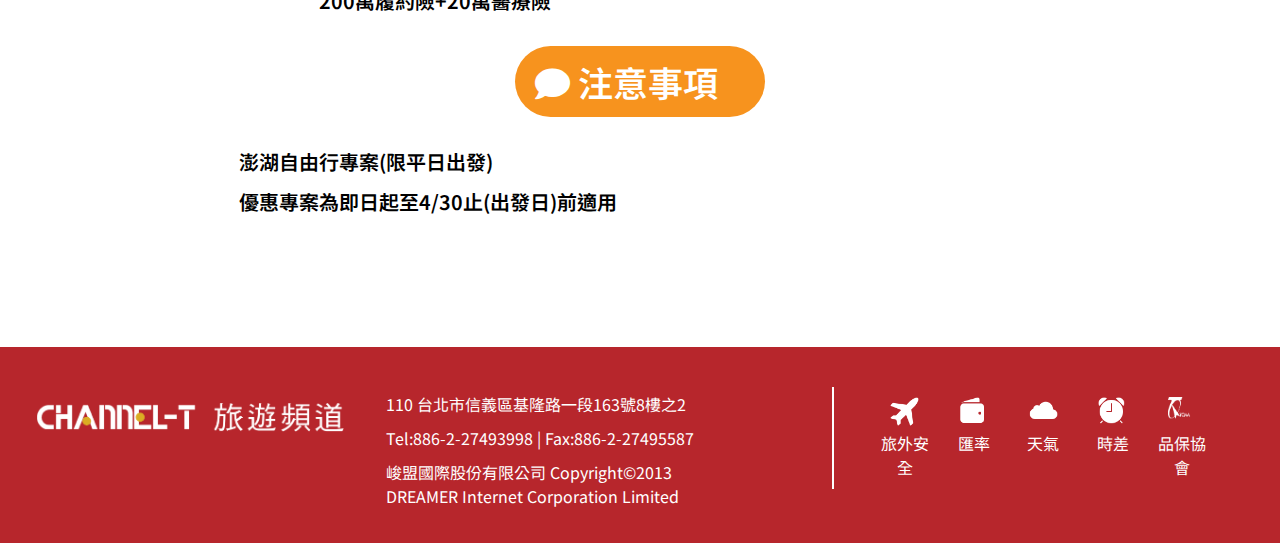
<file: travelPage.html>
<!DOCTYPE html>
<html lang="zh-TW">
<head>
  <meta charset="UTF-8">
  <meta name="viewport" content="width=device-width, initial-scale=1.0">
  <meta http-equiv="X-UA-Compatible" content="ie=edge">
  <title>旅遊頻道 CHANNEL-T</title>
  <link rel="stylesheet" href="css/style.css">
  <link rel="stylesheet" href="css/travelPage.css">
  <link rel="stylesheet" href="css/all.css" type="text/css" >
  <link rel="stylesheet" href="css/slick.css" type="text/css" >
  <link rel="stylesheet" href="css/slick-theme.css" type="text/css" >
</head>
<body>
  <main>
    <div id="top_banner">
      <div id="LOGO">
        <a href="mainPage.html">
          <img class="LOGOs" id="logo2" src="images/icht-mainLOGO.png"/>
        </a>  
      </div>
      <div id="phone_btn">
        <div id="line1"></div>
        <div id="line2"></div>
        <div id="line3"></div>
      </div>
      <nav>
        <div id="nav_container">
          <a id="fafa_btn" class="nav_tag" href="#">旅頻發發</a><a class="nav_tag" href="#">旅頻文章</a><a class="nav_tag" href="#"> T-Talk</a><a class="nav_tag" href="#">會員專區</a><a href="ichtAD_shop.html" class="nav_tag">購買廣告</a><a class="nav_tag phone_food" href="http://www.oolife.com.tw/">糧民專區</a><a class="nav_tag" href="#">聯絡我們</a>
        </div>
        <a href="#" id="logout_btn">登出</a>
        <!-- <a id="weekly_btn" class="nav_tag" href="weekly.html">icht旅遊同業誌介紹</a><a id="newsletter_btn" class="nav_tag" href="newsletter.html">icht電子報介紹</a>  -->
          
      </nav>

    </div>
    <div id="main_container">                   
      <div id="travel_banner">
        <a href="#"><div id="travel_banner_img"><img src="images/jiachi.png" alt="" /></div></a>
        <div id="travel_nav">
          <a href="#">澳洲</a>
          <a href="#">日本</a>
          <a href="#">韓國</a>
          <a href="#">菲律賓</a>
          <a href="#">美國</a>
          <a href="#">加拿大</a>
          <a href="#">義大利</a>
          <a href="#">挪威</a>
        </div>
      </div>
      <div id="travel_page_content">
        <h3 id="travel_title"><span>【搶報名搶好禮】</span>澎湖灣行旅自由行3日</h3>
        <div id="travel_detail">
          <div id="travel_img_showcase">
            <img class="travel_images travel_images_big" src="images/ponghu_jiachi.jpg" alt=""/>
            <img class="travel_images" src="images/ponghu_freeTravel_img1.jpg" alt=""/>
            <img class="travel_images" src="images/ponghu_freeTravel_img3.jpg" alt=""/>
            <img class="travel_images" src="images/ponghu_freeTravel_img2.jpg" alt=""/>
          </div>
          <div id="travel_price_day">
            <div id="price_content">
              <p>
                <span>旅遊天數:</span><span class="day_number" id="travel_day_number">3</span>天<span class="day_number">2</span><span>日</span>
              </p>
              <p>
                <span>出發日期:</span><span class="start_date">天天出發</span>
              </p>
              <p>優惠價>></p><span id="price">1990起</span><br>
              <span id="contact_btn">聯絡業務員</span>
            </div>
          </div>
          <div id="travel_detail_content">
            <div class="travel_title"><i class="fas fa-search"></i>  行程說明</div>
            <p class="detail_content">
              想怎麼玩就怎麼玩  吃喝玩樂樣樣精彩  兩人成行<br>
              【搶報名搶好禮】<br>
              下列2項自由行專案，凡在3/31前完成報名繳費及享有<br>
              1.兩人/組送養生禮盒一份<br>
              2.再送佳期旅遊活動套券(市值2000元)活動券:109/05~12期間使用完畢，限量300組<br>
            </p>
            <div class="travel_title"><img class="title_icon" src="images/cashbag.svg"></img>  費用說明</div>
            <div class="detail_content">
              <div class="price_type_box">
                <h3 class="little_title blue"><i class="fas fa-check"></i> 包含費用</h3>
                <p>台灣/澎湖往返機票</p>
                  <p>機場/碼頭/飯店接送服務</p>
                  <p>市區古蹟導覽</p>
                  <p>指定入住(澎湖灣行旅)</p>
                  <p>無敵視覺海景</p>
                  <p>影院早餐廳</p>
                  <p>200萬履約險+20萬醫療險</p>
              </div>
              <div class="price_type_box">
                <h3 class="little_title red"><i class="fas fa-times"></i> 不包含費用</h3>
                <p>導服費200/人</p>
              </div>
            </div>
            <div class="travel_title"><i class="fas fa-comment"></i>  注意事項</div>
            <p class="detail_content">
              澎湖自由行專案(限平日出發)<br>
              優惠專案為即日起至4/30止(出發日)前適用<br>
            </p>
          </div>
        </div>
      </div>
    </div>
  </main>


  <footer>
    <div id="copyright_LOGO_container">
      <img class="LOGOs" id="logo_bottom" src="images/icht-LOGO2.png"/>
      <div id="copyright_container">
        <p>110 台北市信義區基隆路一段163號8樓之2</p>
        <p>Tel:886-2-27493998 | Fax:886-2-27495587</p>
        <p>峻盟國際股份有限公司  Copyright©2013 DREAMER Internet Corporation Limited</p>
      </div>
    </div>
    <div id="bottom_icon">
      <div class="bottom_btn"><a href="#"><img class="bottom_btn_img" src="images/bottom-flight.svg"></a><p>旅外安全</p></div>
      <div class="bottom_btn"><a href="https://rate.bot.com.tw/xrt?Lang=zh-TW"><img class="bottom_btn_img" src="images/wallet.svg"></a><p>匯率</p></div>
      <div class="bottom_btn"><a href="https://www.cwb.gov.tw/V7/forecast/world/world_aa.htm"><img class="bottom_btn_img" src="images/weather.svg"></a><p>天氣</p></div>
      <div class="bottom_btn"><a href="#"><img class="bottom_btn_img" src="images/clock.svg"></a><p>時差</p></div>
      <div class="bottom_btn"><a href="http://www.travel.org.tw/"><img class="bottom_btn_img" src="images/TQAA.svg"></a><p>品保協會</p></div>
    </div>
  </footer>
</body>
<script type="text/javascript" src="js/jquery-3.4.1.js"></script>
<script type="text/javascript" src="js/main.js"></script>
<script type="text/javascript" src="js/animation.js"></script>
<script type="text/javascript" src="js/slick.js"></script>
<script type="text/javascript" src="js/swiper.js"></script>
</html>
</file>
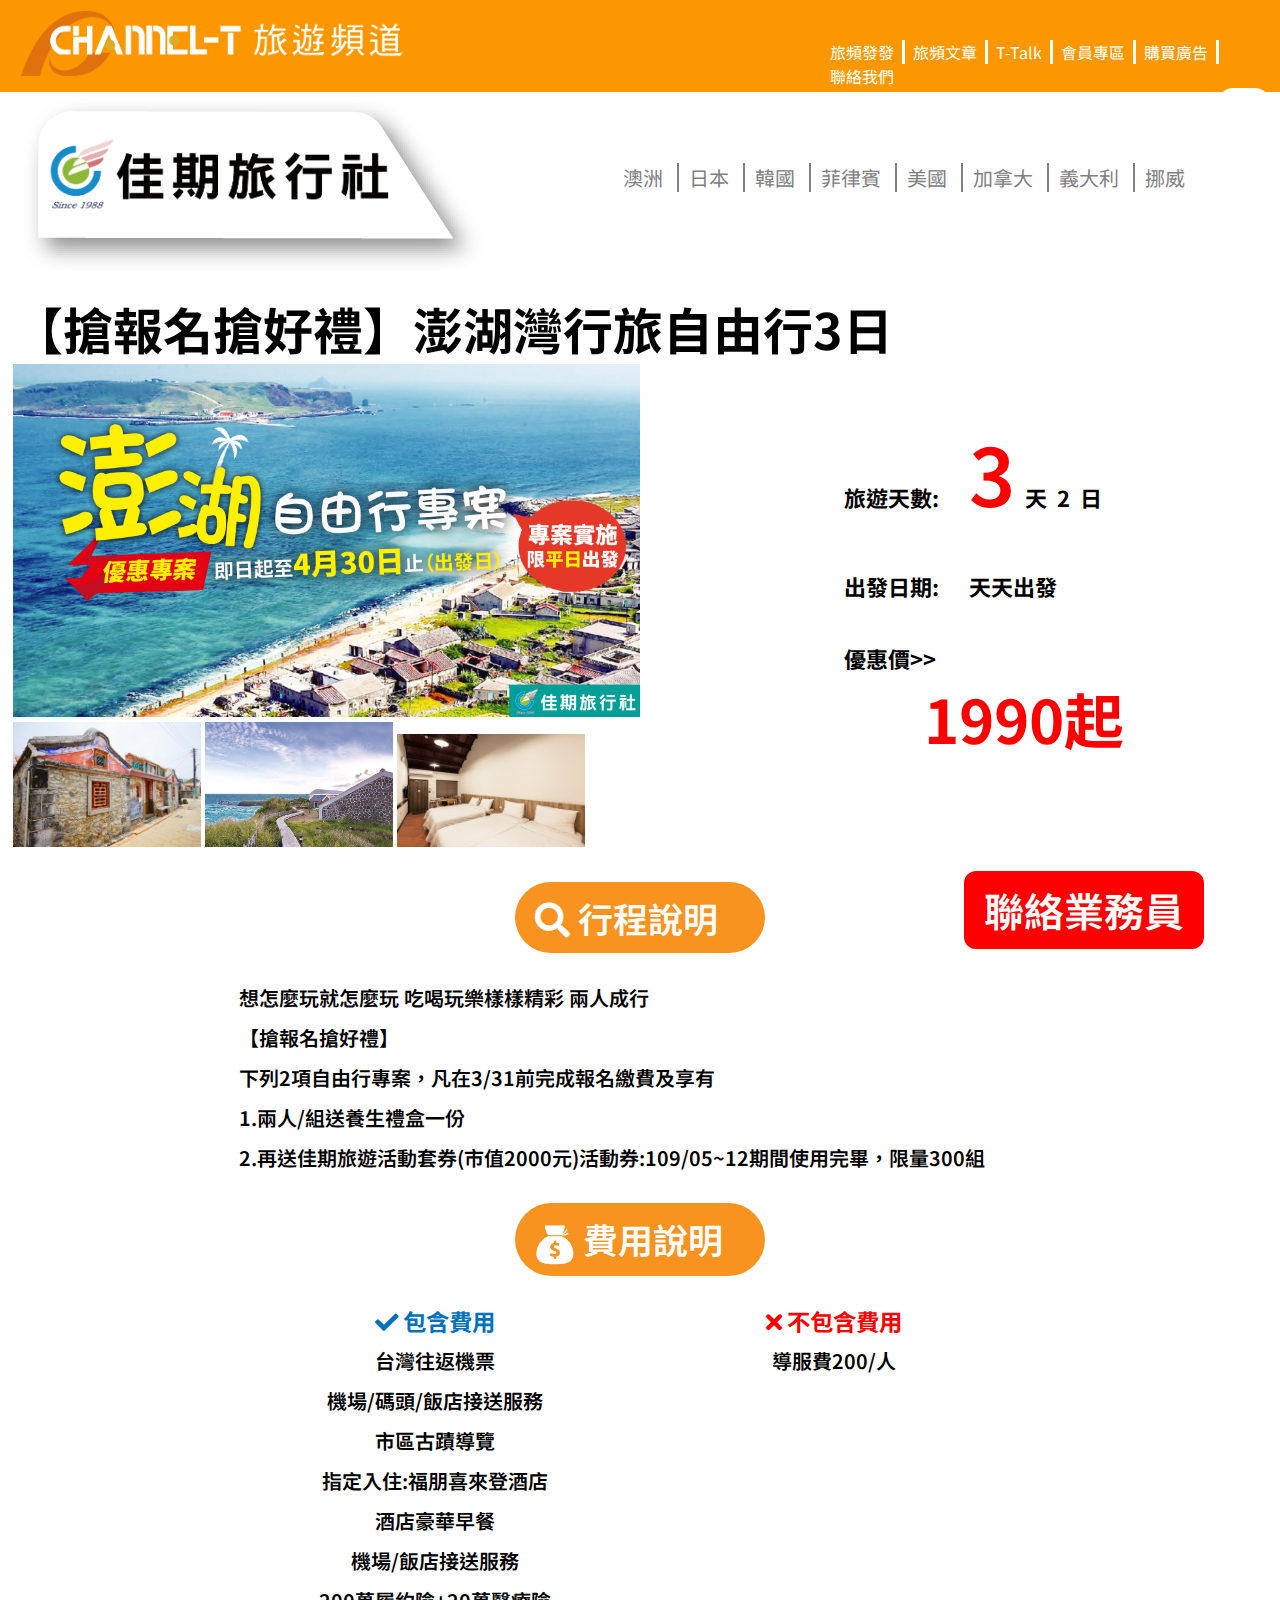
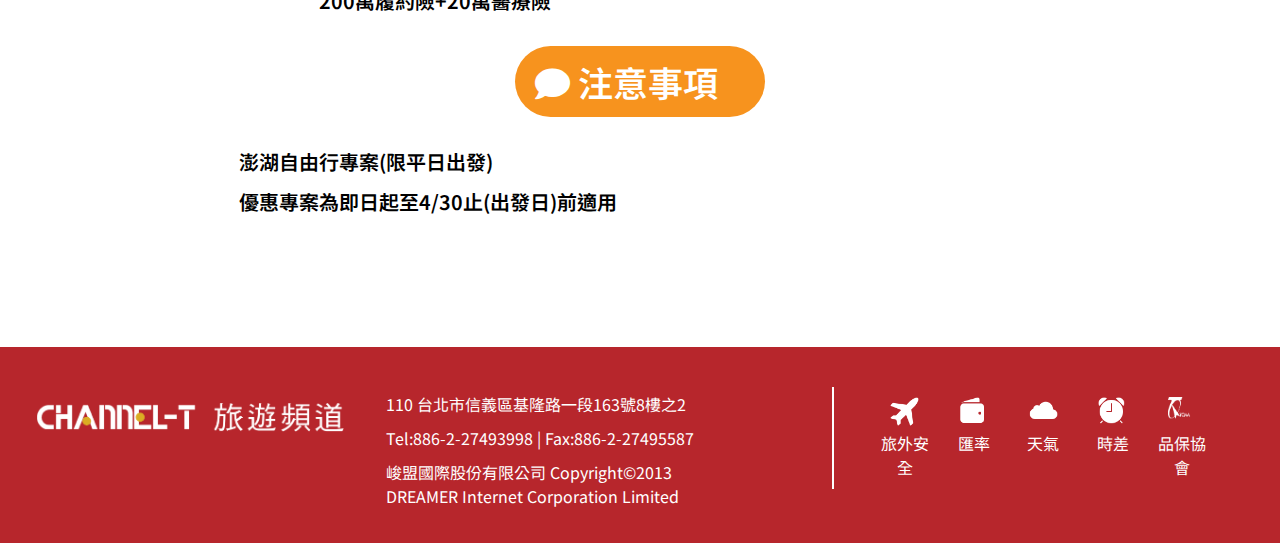
<file: travelPage2.html>
<!DOCTYPE html>
<html lang="zh-TW">
<head>
  <meta charset="UTF-8">
  <meta name="viewport" content="width=device-width, initial-scale=1.0">
  <meta http-equiv="X-UA-Compatible" content="ie=edge">
  <title>旅遊頻道 CHANNEL-T</title>
  <link rel="stylesheet" href="css/style.css">
  <link rel="stylesheet" href="css/travelPage.css">
  <link rel="stylesheet" href="css/all.css" type="text/css" >
  <link rel="stylesheet" href="css/slick.css" type="text/css" >
  <link rel="stylesheet" href="css/slick-theme.css" type="text/css" >
</head>
<body>
  <main>
    <div id="top_banner">
      <div id="LOGO">
        <a href="mainPage.html">
          <img class="LOGOs" id="logo2" src="images/icht-mainLOGO.png"/>
        </a>  
      </div>
      <div id="phone_btn">
        <div id="line1"></div>
        <div id="line2"></div>
        <div id="line3"></div>
      </div>
      <nav>
        <div id="nav_container">
          <a id="fafa_btn" class="nav_tag" href="#">旅頻發發</a><a class="nav_tag" href="#">旅頻文章</a><a class="nav_tag" href="#"> T-Talk</a><a class="nav_tag" href="#">會員專區</a><a href="ichtAD_shop.html" class="nav_tag">購買廣告</a><a class="nav_tag phone_food" href="http://www.oolife.com.tw/">糧民專區</a><a class="nav_tag" href="#">聯絡我們</a>
        </div>
        <a href="#" id="logout_btn">登出</a>
        <!-- <a id="weekly_btn" class="nav_tag" href="weekly.html">icht旅遊同業誌介紹</a><a id="newsletter_btn" class="nav_tag" href="newsletter.html">icht電子報介紹</a>  -->
          
      </nav>

    </div>
    <div id="main_container">                   
      <div id="travel_banner">
        <a href="#"><div id="travel_banner_img"><img src="images/jiachi.png" alt="" /></div></a>
        <div id="travel_nav">
          <a href="#">澳洲</a>
          <a href="#">日本</a>
          <a href="#">韓國</a>
          <a href="#">菲律賓</a>
          <a href="#">美國</a>
          <a href="#">加拿大</a>
          <a href="#">義大利</a>
          <a href="#">挪威</a>
        </div>
      </div>
      <div id="travel_page_content">
        <h3 id="travel_title"><span>【搶報名搶好禮】</span>澎湖灣行旅自由行3日</h3>
        <div id="travel_detail">
          <div id="travel_img_showcase">
            <img class="travel_images travel_images_big" src="images/ponghu_jiachi.jpg" alt=""/>
            <img class="travel_images" src="images/ponghu_freeTravel_img1.jpg" alt=""/>
            <img class="travel_images" src="images/ponghu_freeTravel_img3.jpg" alt=""/>
            <img class="travel_images" src="images/ponghu_freeTravel_img2.jpg" alt=""/>
          </div>
          <div id="travel_price_day">
            <div id="price_content">
              <p>
                <span>旅遊天數:</span><span class="day_number" id="travel_day_number">3</span>天<span class="day_number">2</span><span>日</span>
              </p>
              <p>
                <span>出發日期:</span><span class="start_date">天天出發</span>
              </p>
              <p>優惠價>></p><span id="price">1990起</span><br>
              <span id="contact_btn">聯絡業務員</span>
            </div>
          </div>
          <div id="travel_detail_content">
            <div class="travel_title"><i class="fas fa-search"></i>  行程說明</div>
            <p class="detail_content">
              想怎麼玩就怎麼玩  吃喝玩樂樣樣精彩  兩人成行<br>
              【搶報名搶好禮】<br>
              下列2項自由行專案，凡在3/31前完成報名繳費及享有<br>
              1.兩人/組送養生禮盒一份<br>
              2.再送佳期旅遊活動套券(市值2000元)活動券:109/05~12期間使用完畢，限量300組<br>
            </p>
            <div class="travel_title"><img class="title_icon" src="images/cashbag.svg"></img>  費用說明</div>
            <div class="detail_content">
              <div class="price_type_box">
                <h3 class="little_title blue"><i class="fas fa-check"></i> 包含費用</h3>
                <p>台灣往返機票</p>
                  <p>機場/碼頭/飯店接送服務</p>
                  <p>市區古蹟導覽</p>
                  <p>指定入住:福朋喜來登酒店</p>
                  <p>酒店豪華早餐</p>
                  <p>機場/飯店接送服務</p>
                  <p>200萬履約險+20萬醫療險</p>
              </div>
              <div class="price_type_box">
                <h3 class="little_title red"><i class="fas fa-times"></i> 不包含費用</h3>
                <p>導服費200/人</p>
              </div>
            </div>
            <div class="travel_title"><i class="fas fa-comment"></i>  注意事項</div>
            <p class="detail_content">
              澎湖自由行專案(限平日出發)<br>
              優惠專案為即日起至4/30止(出發日)前適用<br>
            </p>
          </div>
        </div>
      </div>
    </div>
  </main>


  <footer>
    <div id="copyright_LOGO_container">
      <img class="LOGOs" id="logo_bottom" src="images/icht-LOGO2.png"/>
      <div id="copyright_container">
        <p>110 台北市信義區基隆路一段163號8樓之2</p>
        <p>Tel:886-2-27493998 | Fax:886-2-27495587</p>
        <p>峻盟國際股份有限公司  Copyright©2013 DREAMER Internet Corporation Limited</p>
      </div>
    </div>
    <div id="bottom_icon">
      <div class="bottom_btn"><a href="#"><img class="bottom_btn_img" src="images/bottom-flight.svg"></a><p>旅外安全</p></div>
      <div class="bottom_btn"><a href="https://rate.bot.com.tw/xrt?Lang=zh-TW"><img class="bottom_btn_img" src="images/wallet.svg"></a><p>匯率</p></div>
      <div class="bottom_btn"><a href="https://www.cwb.gov.tw/V7/forecast/world/world_aa.htm"><img class="bottom_btn_img" src="images/weather.svg"></a><p>天氣</p></div>
      <div class="bottom_btn"><a href="#"><img class="bottom_btn_img" src="images/clock.svg"></a><p>時差</p></div>
      <div class="bottom_btn"><a href="http://www.travel.org.tw/"><img class="bottom_btn_img" src="images/TQAA.svg"></a><p>品保協會</p></div>
    </div>
  </footer>
</body>
<script type="text/javascript" src="js/jquery-3.4.1.js"></script>
<script type="text/javascript" src="js/main.js"></script>
<script type="text/javascript" src="js/animation.js"></script>
<script type="text/javascript" src="js/slick.js"></script>
<script type="text/javascript" src="js/swiper.js"></script>
</html>
</file>
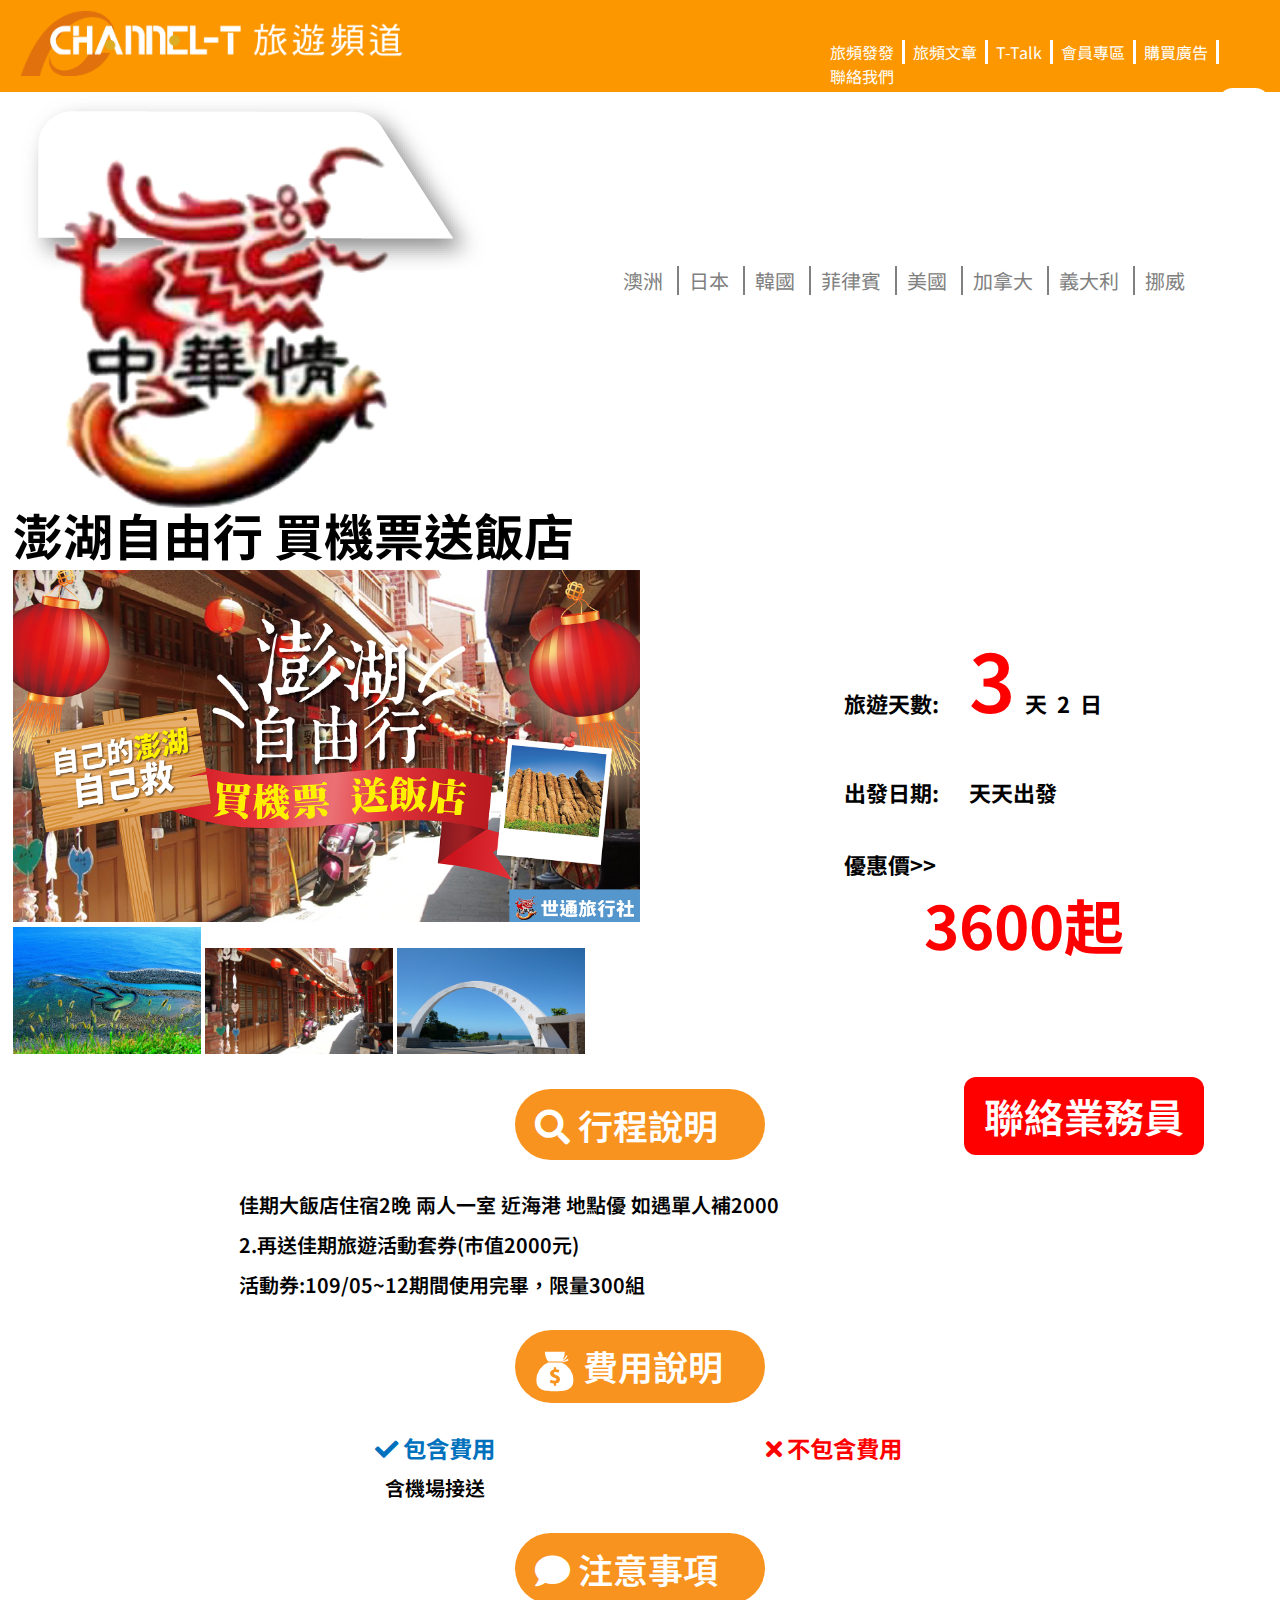
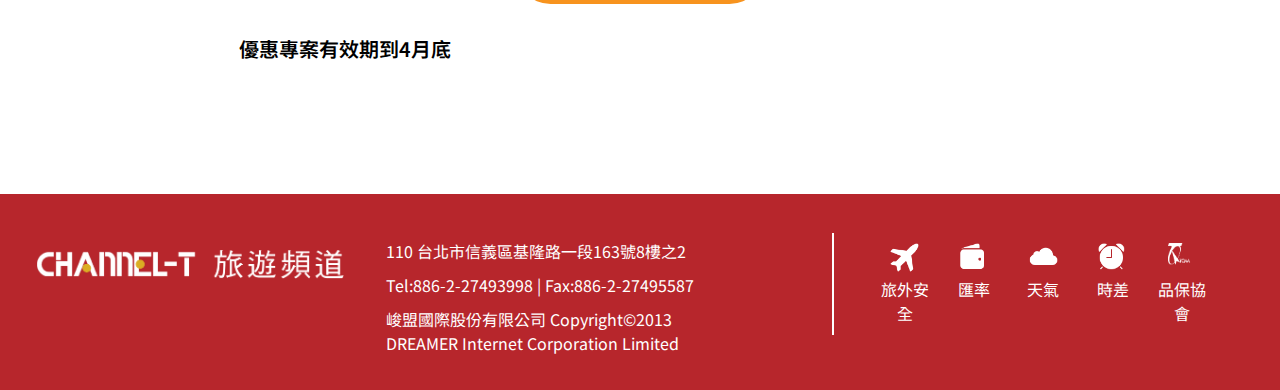
<file: travelPage3.html>
<!DOCTYPE html>
<html lang="zh-TW">
<head>
  <meta charset="UTF-8">
  <meta name="viewport" content="width=device-width, initial-scale=1.0">
  <meta http-equiv="X-UA-Compatible" content="ie=edge">
  <title>旅遊頻道 CHANNEL-T</title>
  <link rel="stylesheet" href="css/style.css">
  <link rel="stylesheet" href="css/travelPage.css">
  <link rel="stylesheet" href="css/all.css" type="text/css" >
  <link rel="stylesheet" href="css/slick.css" type="text/css" >
  <link rel="stylesheet" href="css/slick-theme.css" type="text/css" >
</head>
<body>
  <main>
    <div id="top_banner">
      <div id="LOGO">
        <a href="mainPage.html">
          <img class="LOGOs" id="logo2" src="images/icht-mainLOGO.png"/>
        </a>  
      </div>
      <div id="phone_btn">
        <div id="line1"></div>
        <div id="line2"></div>
        <div id="line3"></div>
      </div>
      <nav>
        <div id="nav_container">
          <a id="fafa_btn" class="nav_tag" href="#">旅頻發發</a><a class="nav_tag" href="#">旅頻文章</a><a class="nav_tag" href="#"> T-Talk</a><a class="nav_tag" href="#">會員專區</a><a href="ichtAD_shop.html" class="nav_tag">購買廣告</a><a class="nav_tag phone_food" href="http://www.oolife.com.tw/">糧民專區</a><a class="nav_tag" href="#">聯絡我們</a>
        </div>
        <a href="#" id="logout_btn">登出</a>
        <!-- <a id="weekly_btn" class="nav_tag" href="weekly.html">icht旅遊同業誌介紹</a><a id="newsletter_btn" class="nav_tag" href="newsletter.html">icht電子報介紹</a>  -->
          
      </nav>

    </div>
    <div id="main_container">                   
      <div id="travel_banner">
        <a href="#"><div id="travel_banner_img"><img src="images/tong.png" alt="" /></div></a>
        <div id="travel_nav">
          <a href="#">澳洲</a>
          <a href="#">日本</a>
          <a href="#">韓國</a>
          <a href="#">菲律賓</a>
          <a href="#">美國</a>
          <a href="#">加拿大</a>
          <a href="#">義大利</a>
          <a href="#">挪威</a>
        </div>
      </div>
      <div id="travel_page_content">
        <h3 id="travel_title"><span>澎湖自由行</span> 買機票送飯店</h3>
        <div id="travel_detail">
          <div id="travel_img_showcase">
            <img class="travel_images travel_images_big" src="images/ponghu.jpg" alt=""/>
            <img class="travel_images" src="images/ponghu_3.jpg" alt=""/>
            <img class="travel_images" src="images/ponghu_2.jpg" alt=""/>
            <img class="travel_images" src="images/ponghu_4.jpg" alt=""/>
          </div>
          <div id="travel_price_day">
            <div id="price_content">
              <p>
                <span>旅遊天數:</span><span class="day_number" id="travel_day_number">3</span>天<span class="day_number">2</span><span>日</span>
              </p>
              <p>
                <span>出發日期:</span><span class="start_date">天天出發</span>
              </p>
              <p>優惠價>></p><span id="price">3600起</span><br>
              <span id="contact_btn">聯絡業務員</span>
            </div>
          </div>
          <div id="travel_detail_content">
            <div class="travel_title"><i class="fas fa-search"></i>  行程說明</div>
            <p class="detail_content">
              佳期大飯店住宿2晚 兩人一室 近海港 地點優 如遇單人補2000<br>
              2.再送佳期旅遊活動套券(市值2000元)<br>
              活動券:109/05~12期間使用完畢，限量300組<br>
            </p>
            <div class="travel_title"><img class="title_icon" src="images/cashbag.svg"></img>  費用說明</div>
            <div class="detail_content">
              <div class="price_type_box">
                <h3 class="little_title blue"><i class="fas fa-check"></i> 包含費用</h3>
                <p>含機場接送</p>
              </div>
              <div class="price_type_box">
                <h3 class="little_title red"><i class="fas fa-times"></i> 不包含費用</h3>
   
              </div>
            </div>
            <div class="travel_title"><i class="fas fa-comment"></i>  注意事項</div>
            <p class="detail_content">
              優惠專案有效期到4月底
            </p>
          </div>
        </div>
      </div>
    </div>
  </main>


  <footer>
    <div id="copyright_LOGO_container">
      <img class="LOGOs" id="logo_bottom" src="images/icht-LOGO2.png"/>
      <div id="copyright_container">
        <p>110 台北市信義區基隆路一段163號8樓之2</p>
        <p>Tel:886-2-27493998 | Fax:886-2-27495587</p>
        <p>峻盟國際股份有限公司  Copyright©2013 DREAMER Internet Corporation Limited</p>
      </div>
    </div>
    <div id="bottom_icon">
      <div class="bottom_btn"><a href="#"><img class="bottom_btn_img" src="images/bottom-flight.svg"></a><p>旅外安全</p></div>
      <div class="bottom_btn"><a href="https://rate.bot.com.tw/xrt?Lang=zh-TW"><img class="bottom_btn_img" src="images/wallet.svg"></a><p>匯率</p></div>
      <div class="bottom_btn"><a href="https://www.cwb.gov.tw/V7/forecast/world/world_aa.htm"><img class="bottom_btn_img" src="images/weather.svg"></a><p>天氣</p></div>
      <div class="bottom_btn"><a href="#"><img class="bottom_btn_img" src="images/clock.svg"></a><p>時差</p></div>
      <div class="bottom_btn"><a href="http://www.travel.org.tw/"><img class="bottom_btn_img" src="images/TQAA.svg"></a><p>品保協會</p></div>
    </div>
  </footer>
</body>
<script type="text/javascript" src="js/jquery-3.4.1.js"></script>
<script type="text/javascript" src="js/main.js"></script>
<script type="text/javascript" src="js/animation.js"></script>
<script type="text/javascript" src="js/slick.js"></script>
<script type="text/javascript" src="js/swiper.js"></script>
</html>
</file>
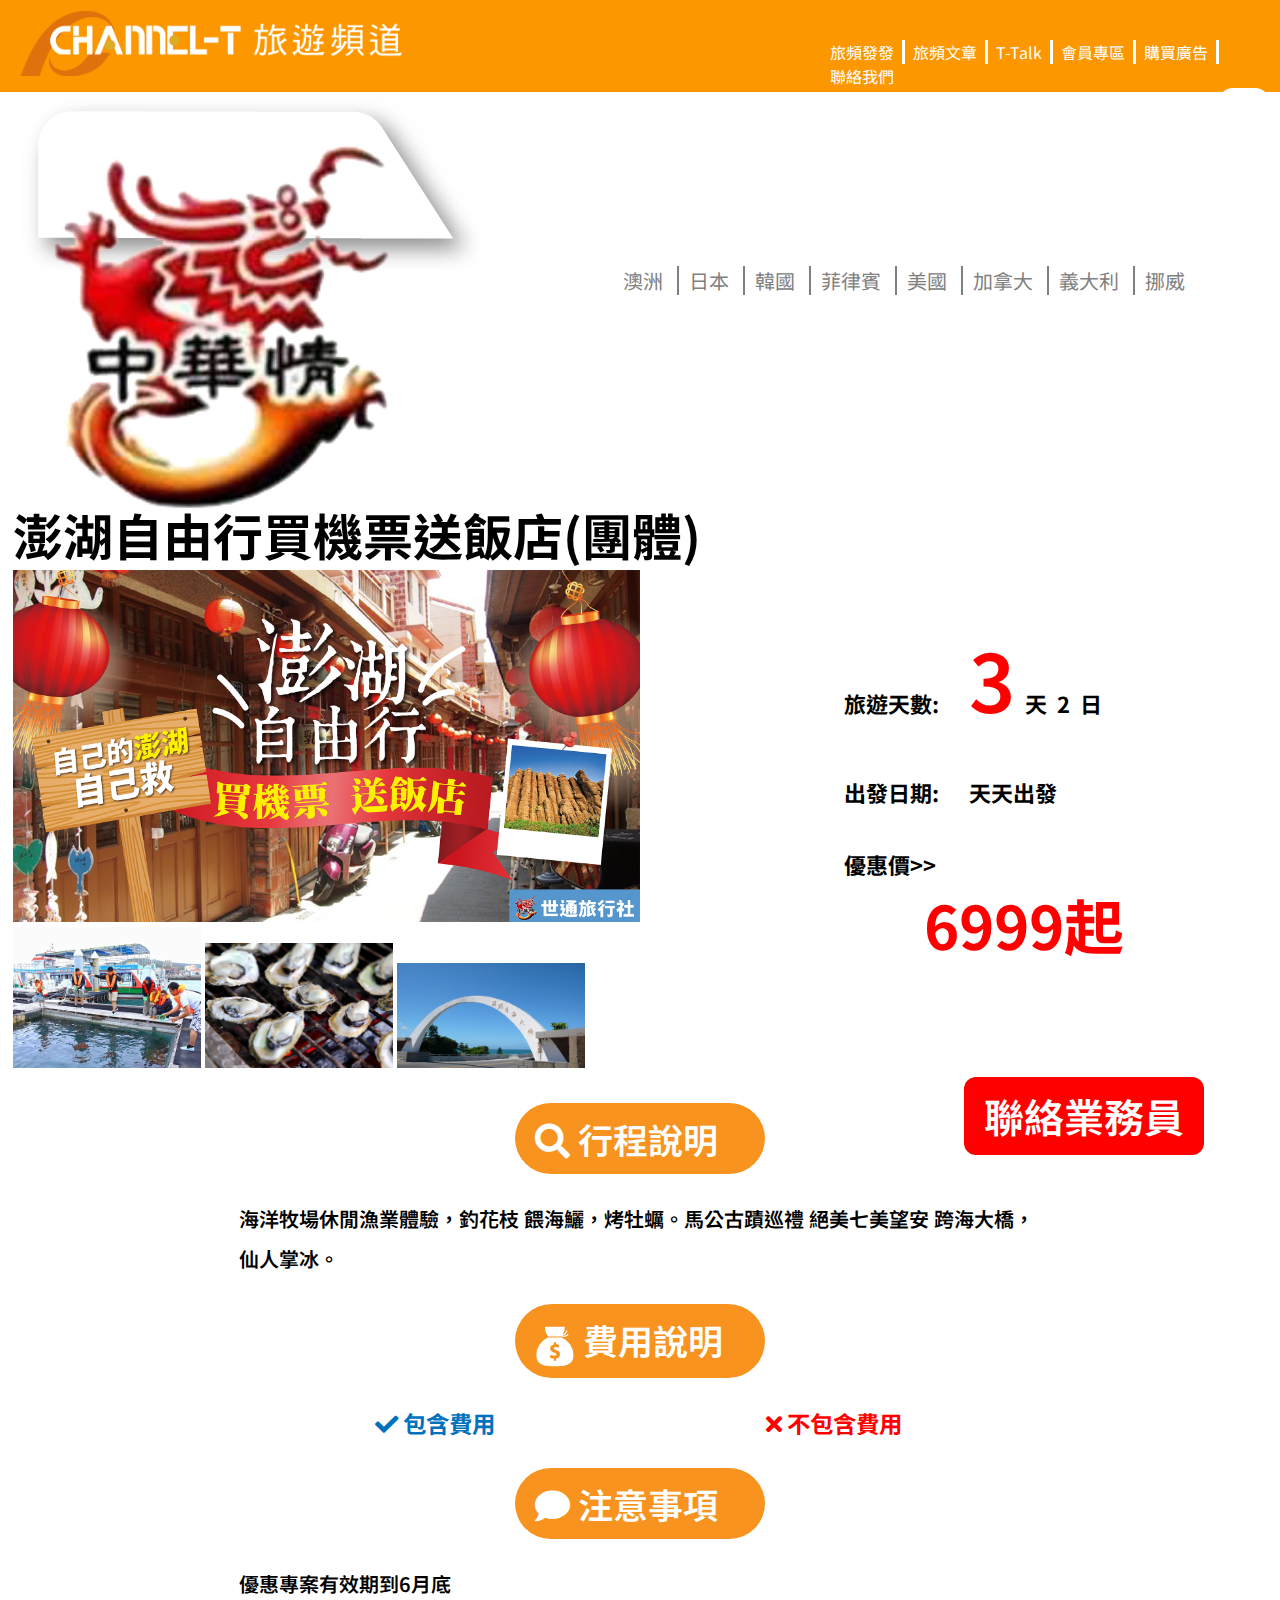
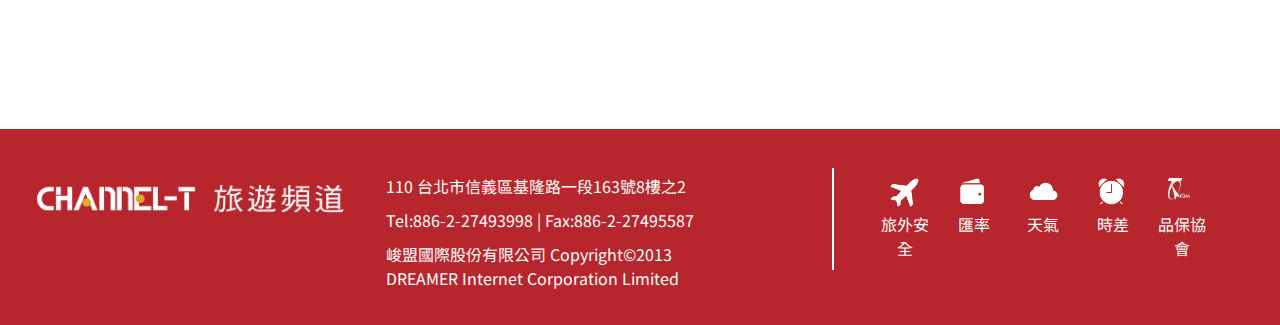
<file: travelPage4.html>
<!DOCTYPE html>
<html lang="zh-TW">
<head>
  <meta charset="UTF-8">
  <meta name="viewport" content="width=device-width, initial-scale=1.0">
  <meta http-equiv="X-UA-Compatible" content="ie=edge">
  <title>旅遊頻道 CHANNEL-T</title>
  <link rel="stylesheet" href="css/style.css">
  <link rel="stylesheet" href="css/travelPage.css">
  <link rel="stylesheet" href="css/all.css" type="text/css" >
  <link rel="stylesheet" href="css/slick.css" type="text/css" >
  <link rel="stylesheet" href="css/slick-theme.css" type="text/css" >
</head>
<body>
  <main>
    <div id="top_banner">
      <div id="LOGO">
        <a href="mainPage.html">
          <img class="LOGOs" id="logo2" src="images/icht-mainLOGO.png"/>
        </a>
      </div>
      <div id="phone_btn">
        <div id="line1"></div>
        <div id="line2"></div>
        <div id="line3"></div>
      </div>
      <nav>
        <div id="nav_container">
          <a id="fafa_btn" class="nav_tag" href="#">旅頻發發</a><a class="nav_tag" href="#">旅頻文章</a><a class="nav_tag" href="#"> T-Talk</a><a class="nav_tag" href="#">會員專區</a><a href="ichtAD_shop.html" class="nav_tag">購買廣告</a><a class="nav_tag phone_food" href="http://www.oolife.com.tw/">糧民專區</a><a class="nav_tag" href="#">聯絡我們</a>
        </div>
        <a href="#" id="logout_btn">登出</a>
        <!-- <a id="weekly_btn" class="nav_tag" href="weekly.html">icht旅遊同業誌介紹</a><a id="newsletter_btn" class="nav_tag" href="newsletter.html">icht電子報介紹</a>  -->
          
      </nav>

    </div>
    <div id="main_container">             
      <div id="travel_banner">
        <a href="#"><div id="travel_banner_img"><img src="images/tong.png" alt="" /></div></a>
        <div id="travel_nav">
          <a href="#">澳洲</a>
          <a href="#">日本</a>
          <a href="#">韓國</a>
          <a href="#">菲律賓</a>
          <a href="#">美國</a>
          <a href="#">加拿大</a>
          <a href="#">義大利</a>
          <a href="#">挪威</a>
        </div>
      </div>
      <div id="travel_page_content">
        <h3 id="travel_title"><span>澎湖自由行</span>買機票送飯店(團體)</h3>
        <div id="travel_detail">
          <div id="travel_img_showcase">
            <img class="travel_images travel_images_big" src="images/ponghu.jpg" alt=""/>
            <img class="travel_images" src="images/ponghu_6.jpg" alt=""/>
            <img class="travel_images" src="images/ponghu_5.jpg" alt=""/>
            <img class="travel_images" src="images/ponghu_4.jpg" alt=""/>
          </div>
          <div id="travel_price_day">
            <div id="price_content">
              <p>
                <span>旅遊天數:</span><span class="day_number" id="travel_day_number">3</span>天<span class="day_number">2</span><span>日</span>
              </p>
              <p>
                <span>出發日期:</span><span class="start_date">天天出發</span>
              </p>
              <p>優惠價>></p><span id="price">6999起</span><br>
              <span id="contact_btn">聯絡業務員</span>
            </div>
          </div>
          <div id="travel_detail_content">
            <div class="travel_title"><i class="fas fa-search"></i>  行程說明</div>
            <p class="detail_content">
              海洋牧場休閒漁業體驗，釣花枝 餵海鱺，烤牡蠣。馬公古蹟巡禮 絕美七美望安 跨海大橋，仙人掌冰。
            </p>
            <div class="travel_title"><img class="title_icon" src="images/cashbag.svg"></img>  費用說明</div>
            <div class="detail_content">
              <div class="price_type_box">
                <h3 class="little_title blue"><i class="fas fa-check"></i> 包含費用</h3>
                <!-- <p>台灣/澎湖往返機票</p>
                  <p>機場/碼頭/飯店接送服務</p>
                  <p>市區古蹟導覽</p>
                  <p>指定入住(澎湖灣行旅)</p>
                  <p>無敵視覺海景</p>
                  <p>影院早餐廳</p>
                  <p>200萬履約險+20萬醫療險</p> -->
              </div>
              <div class="price_type_box">
                <h3 class="little_title red"><i class="fas fa-times"></i> 不包含費用</h3>
                <!-- <p>導服費200/人</p> -->
              </div>
            </div>
            <div class="travel_title"><i class="fas fa-comment"></i>  注意事項</div>
            <p class="detail_content">
              優惠專案有效期到6月底

            </p>
          </div>
        </div>
      </div>
    </div>
  </main>


  <footer>
    <div id="copyright_LOGO_container">
      <img class="LOGOs" id="logo_bottom" src="images/icht-LOGO2.png"/>
      <div id="copyright_container">
        <p>110 台北市信義區基隆路一段163號8樓之2</p>
        <p>Tel:886-2-27493998 | Fax:886-2-27495587</p>
        <p>峻盟國際股份有限公司  Copyright©2013 DREAMER Internet Corporation Limited</p>
      </div>
    </div>
    <div id="bottom_icon">
      <div class="bottom_btn"><a href="#"><img class="bottom_btn_img" src="images/bottom-flight.svg"></a><p>旅外安全</p></div>
      <div class="bottom_btn"><a href="https://rate.bot.com.tw/xrt?Lang=zh-TW"><img class="bottom_btn_img" src="images/wallet.svg"></a><p>匯率</p></div>
      <div class="bottom_btn"><a href="https://www.cwb.gov.tw/V7/forecast/world/world_aa.htm"><img class="bottom_btn_img" src="images/weather.svg"></a><p>天氣</p></div>
      <div class="bottom_btn"><a href="#"><img class="bottom_btn_img" src="images/clock.svg"></a><p>時差</p></div>
      <div class="bottom_btn"><a href="http://www.travel.org.tw/"><img class="bottom_btn_img" src="images/TQAA.svg"></a><p>品保協會</p></div>
    </div>
  </footer>
</body>
<script type="text/javascript" src="js/jquery-3.4.1.js"></script>
<script type="text/javascript" src="js/main.js"></script>
<script type="text/javascript" src="js/animation.js"></script>
<script type="text/javascript" src="js/slick.js"></script>
<script type="text/javascript" src="js/swiper.js"></script>
</html>
</file>
<file: css/style.css>
@charset "UTF-8";
@import url("https://fonts.googleapis.com/css?family=Noto+Sans+TC:400,700&display=swap");
* {
  position: relative;
  padding: 0;
  margin: 0;
  font-family: 'Noto Sans TC',"微軟正黑體", sans-serif;
  -webkit-box-sizing: border-box;
          box-sizing: border-box;
  -webkit-transition: .5s;
  transition: .5s;
}

h1, h2, h3, h4, h5, h6 {
  margin: 0;
}

html, body {
  width: 100%;
  height: 100%;
}

#login_container {
  width: 90%;
  margin-left: auto;
  margin-right: auto;
  margin-top: 50px;
}

#AD {
  display: inline-block;
  width: 50%;
  margin-left: auto;
}

#AD img {
  width: 100%;
  border-radius: 30px;
}

#login {
  display: inline-block;
  vertical-align: top;
  margin-left: 15%;
  line-height: 50px;
  width: 30%;
}

#login_input {
  display: -webkit-box;
  display: -ms-flexbox;
  display: flex;
  -webkit-box-orient: vertical;
  -webkit-box-direction: normal;
      -ms-flex-direction: column;
          flex-direction: column;
  border: solid 1px #bcbcbcbc;
  border-radius: 20px;
  padding: 50px;
  padding-bottom: 0px;
}

#login_input h1 {
  color: #fc9700;
  letter-spacing: 20px;
  text-align: center;
  -webkit-transform: translateX(25px);
          transform: translateX(25px);
}

#input_container {
  margin-left: auto;
  margin-right: auto;
}

#input_container input {
  margin-left: 5px;
  border-radius: 10;
}

#function_btn {
  display: -webkit-box;
  display: -ms-flexbox;
  display: flex;
  margin: 0 auto;
}

#function_btn input {
  vertical-align: middle;
  top: 20px;
}

#function_btn a {
  margin-left: 20px;
}

#loginbtn {
  -webkit-transform: translateY(20px);
          transform: translateY(20px);
  background-color: #fc9700;
  color: #ffffff;
  border: none;
  cursor: pointer;
  margin: 0 auto;
  font-size: 25px;
  text-align: center;
  padding: 5px 50px;
  border-radius: 30px;
}

#login_notice {
  width: 100%;
  margin-top: 25px;
}

#login_notice span {
  color: #ff0000;
}

#food_btn {
  position: fixed;
  z-index: 99;
  right: 10px;
  top: 200px;
}

#food_btn img {
  width: 140px;
}

main {
  width: 100%;
  max-width: 1920px;
  margin: 0 auto;
}

#top_banner {
  background-color: #fc9700;
  opacity: 0;
  overflow: hidden;
  padding-top: 10px;
}

#phone_btn {
  display: none;
}

#float_clear {
  clear: both;
  font: 0px/0px;
}

#LOGO {
  display: inline-block;
  width: 30%;
  float: left;
  margin-left: 20px;
}

.LOGOs {
  vertical-align: middle;
}

#logo2 {
  width: 100%;
}

#LOGO_login {
  background-color: #fc9700;
  height: 100%;
  width: 25%;
  padding: 20px;
  margin: 0 auto;
}

nav {
  background-color: #fc9700;
  float: right;
  width: 35%;
  right: 10px;
  top: 30px;
}

#login_nav {
  margin-left: auto;
  width: 60%;
  padding: 0 25px;
}

.user_btn {
  top: 40%;
  padding: 0px 10px;
  color: #fc9700;
  text-decoration: none;
  font-weight: 700;
}

.user_btn:hover {
  text-decoration: underline;
}

.nav_tag {
  display: inline-block;
  padding: 0 2%;
  color: #ffffff;
  border-right: solid 3px #ffffff;
  text-decoration: none;
}

.nav_tag:hover {
  text-decoration: underline;
}

.nav_tag:nth-last-child(1) {
  border-right: none;
}

.phone_food {
  display: none;
}

#nav_container {
  width: 80%;
  min-width: 400px;
  display: inline-block;
}

#logout_btn {
  top: 50%;
  text-decoration: none;
  background-color: #ffffff;
  padding: 5px 10px;
  border-radius: 15px;
  cursor: pointer;
  color: #fc9700;
  -webkit-transition: .2s;
  transition: .2s;
  float: right;
}

#logout_btn:hover {
  background-color: #999;
  color: #ffffff;
}

#main_container {
  overflow: hidden;
  max-width: 1920px;
}

.text_box {
  display: inline-block;
  width: 100%;
  color: #ffffff;
  top: 40%;
  text-align: center;
}

.text_box p {
  width: 100%;
  text-overflow: ellipsis;
  overflow: hidden;
  display: -webkit-box;
  -webkit-line-clamp: 3;
  -webkit-box-orient: vertical;
  -webkit-user-select: none;
     -moz-user-select: none;
      -ms-user-select: none;
          user-select: none;
}

.text_box h4 {
  width: 100%;
}

#emergency {
  width: 98%;
  margin-left: auto;
  margin-right: auto;
  border-radius: 20px;
  height: 40px;
  overflow: hidden;
}

.emergency_messages {
  height: 100%;
  list-style: none;
  padding: 10px;
  text-align: center;
  font-size: 25px;
  padding-top: 5px;
}

.emergency_messages a {
  color: #B7262C;
  font-weight: 700;
  text-decoration: none;
}

.emergency_messages:nth-child(1) {
  padding-top: 5px;
}

.go_btn {
  width: 25px;
  vertical-align: sub;
}

#top_content {
  white-space: nowrap;
  width: 100%;
  margin-top: 20px;
  display: -webkit-box;
  display: -ms-flexbox;
  display: flex;
  -webkit-box-pack: justify;
      -ms-flex-pack: justify;
          justify-content: space-between;
}

.title {
  display: inline-block;
  padding: 0px 15px;
  border-left: solid 5px #fc9700;
  font-size: 25px;
  letter-spacing: 10px;
  margin-left: 40px;
}

#book_container {
  display: inline-block;
  overflow: auto;
  width: 100%;
  vertical-align: top;
}

.book {
  display: inline-block;
  overflow: auto;
  margin-top: 20px;
  margin-left: 20px;
  width: 45%;
}

.book img {
  width: 100%;
}

#book_world {
  float: left;
}

#book_china {
  float: right;
}

.book_title {
  margin-left: 45%;
  font-size: 30px;
  font-weight: 700;
  text-align: center;
}

.book_number {
  text-align: center;
  font-size: 25px;
}

.more_book_btn {
  position: absolute;
  text-decoration: none;
  right: 70px;
  font-size: 20px;
  color: #ffffff;
  padding: 5px 10px;
}

#book_history_world {
  background-color: #CA161F;
}

#book_history_china {
  background-color: #FAD500;
}

.book_img_container {
  overflow: hidden;
  margin-left: 5%;
  margin-right: 5%;
  margin-top: 20px;
}

.book_img_container {
  display: -webkit-box;
  display: -ms-flexbox;
  display: flex;
  -ms-flex-pack: distribute;
      justify-content: space-around;
}

#new_book {
  font-size: 20px;
  margin-left: 60px;
  text-decoration: none;
  color: #000000;
  font-weight: bold;
}

.series {
  display: inline-block;
  width: 40%;
  min-width: 200px;
  text-align: center;
  margin-left: 20px;
  padding: 10px 30px;
}

.series a {
  display: inline-block;
  margin-top: 10px;
  padding-bottom: 10px;
  border-bottom: dashed 2px #C6C2B0;
  text-decoration: none;
}

.series span {
  padding: 0 5px;
  color: #5B5B5B;
}

.series_btn_container {
  background-color: #FCF8E3;
}

.series_title {
  text-align: center;
  margin-left: 10px;
}

.series_btn_even {
  margin-left: unset;
}

.series_btn_even span {
  border-left: solid 1px #000000;
}

.serise_btn {
  display: inline-block;
  width: 50%;
  background-color: #fff9e8;
  text-align: center;
  text-decoration: none;
  color: #000000;
}

.serise_btn:hover {
  color: #aaaaaa;
  text-decoration: underline;
}

.serise_btn_container {
  display: -webkit-box;
  display: -ms-flexbox;
  display: flex;
  -webkit-box-pack: center;
      -ms-flex-pack: center;
          justify-content: center;
}

#self_order_container {
  width: 60%;
  margin: 0 auto;
  margin-top: 150px;
}

#self_order_container img {
  width: 50%;
}

#self_order_video_container {
  display: inline-block;
  width: 50%;
}

#self_order_video_container iframe {
  width: 100%;
  height: 400px;
}

#self_order {
  display: inline-block;
  float: right;
  width: 500px;
  height: 400px;
  vertical-align: top;
  background-color: #F15A24;
}

#self_order img {
  left: 44%;
  margin-top: 90px;
  width: 80px;
}

.self_order_title {
  text-align: center;
  font-size: 30px;
  text-decoration: none;
  margin-top: 10px;
  color: #ffffff;
}

#self_order_btn {
  position: absolute;
  text-decoration: none;
  text-align: center;
  color: #F15A24;
  font-size: 30px;
  margin-top: 30px;
  background-color: #fff;
  left: 34%;
  padding: 10px 20px;
  border-radius: 40px;
}

#AD_slider {
  display: inline-block;
  width: 100%;
}

#slider_container {
  width: 100%;
}

.slider {
  height: 100%;
}

.slider img {
  width: 100%;
  -o-object-fit: contain;
     object-fit: contain;
}

#travel_content {
  width: 85%;
  margin-left: auto;
  margin-right: auto;
  margin-top: 30px;
}

.search_bar {
  text-align: center;
  margin-top: 45px;
}

.taiwan_search_bar {
  display: none;
}

.local_search_bar {
  display: none;
}

.car_order_search_bar {
  display: none;
}

.search_btn {
  width: 10%;
  background-color: #fc9700;
  font-size: 22px;
  border: none;
  color: #ffffff;
  cursor: pointer;
  margin-left: 10px;
}

.search_selector {
  width: 30%;
  margin-left: 1%;
  border: solid 3px #fc9700;
  font-size: 20px;
  color: #5B5B5B;
  font-weight: bold;
}

.search_car_order {
  width: 60%;
}

.slelect_box_container {
  display: -webkit-box;
  display: -ms-flexbox;
  display: flex;
  -ms-flex-wrap: wrap;
      flex-wrap: wrap;
  -webkit-box-pack: start;
      -ms-flex-pack: start;
          justify-content: flex-start;
  width: 60%;
  margin: 20px auto;
  min-width: 950px;
  background-color: #fcc47a33;
}

.select_box {
  margin-left: 30PX;
  width: 25%;
}

.select_box input {
  float: left;
  width: 20px;
  height: 20px;
  top: 25%;
}

.select_box span {
  color: #666666;
  font-size: 25px;
  font-weight: 700;
  float: left;
  margin-left: 15px;
}

.quantity_container {
  display: inline;
}

.quantity_container span {
  top: 1px;
  padding: 1px 10px;
  border: solid 2px #F39800;
  border-right: none;
}

.people_quantity_input {
  border: solid 2px #F39800;
  -webkit-box-shadow: none;
          box-shadow: none;
  height: 30px;
  padding-left: 10px;
}

#travel_slider_container {
  width: 80%;
  margin: 0 auto;
  margin-top: 50px;
}

.travel_slider {
  cursor: pointer;
}

.travel_slider img {
  width: 70px;
  margin: 0 auto;
}

.travel_slider p {
  text-align: center;
}

.travel_slider a {
  color: #000000;
  text-decoration: none;
}

#travel_box_container {
  display: -webkit-box;
  display: -ms-flexbox;
  display: flex;
  -webkit-box-pack: center;
      -ms-flex-pack: center;
          justify-content: center;
  margin-top: 50px;
  margin-bottom: 50px;
}

.travel_box {
  width: 15%;
  display: inline-block;
  margin: 0 20px;
  -webkit-box-shadow: 2px 2px 6px #5B5B5B;
          box-shadow: 2px 2px 6px #5B5B5B;
  padding: 10px;
}

.travel_box img {
  width: 100%;
}

.travel_box p {
  line-height: 25px;
}

.travel_box a {
  text-decoration: none;
  color: #000000;
}

.travel_title {
  font-size: 20px;
  text-decoration: none;
  text-overflow: ellipsis;
  overflow: hidden;
  text-overflow: ellipsis;
  display: -webkit-box;
  -webkit-line-clamp: 2;
  -webkit-box-orient: vertical;
}

.travel_ps {
  margin-top: 10px;
  font-size: 12px;
  text-decoration: none;
}

.travel_price {
  font-weight: 700;
  color: #fc9700;
  text-align: center;
  text-decoration: none;
}

.google_AD {
  width: 600px;
  margin: 0 auto;
  margin-top: 60px;
}

.google_AD img {
  width: 100%;
}

#articles_container {
  width: 70%;
  margin: 0 auto;
  margin-top: 40px;
}

#articles_container ul {
  margin-top: 30px;
  display: -webkit-box;
  display: -ms-flexbox;
  display: flex;
  -ms-flex-wrap: wrap;
      flex-wrap: wrap;
}

#articles_container li {
  list-style: none;
  width: 48%;
  font-size: 18px;
  font-weight: 700;
  margin-left: 1%;
  overflow: hidden;
  text-overflow: ellipsis;
  white-space: nowrap;
  line-height: 40px;
}

.article_button {
  right: 0;
  float: left;
  display: inline-block;
  width: 80%;
  overflow: hidden;
  text-overflow: ellipsis;
  white-space: nowrap;
  color: #000000;
  text-decoration: none;
}

.article_button:hover {
  text-decoration: underline;
}

#article_more {
  display: inline;
  width: 10%;
  color: #000000;
  text-decoration: none;
  margin-left: 40px;
}

#article_more:hover {
  text-decoration: underline;
}

footer {
  bottom: 0;
  width: 100%;
  margin-top: 100px;
  background-color: #B7262C;
  padding-top: 25px;
  padding-bottom: 25px;
}

#logo_bottom {
  display: inline-block;
  width: 40%;
  vertical-align: top;
  margin-top: 30px;
}

.LOGO_container_login {
  width: 100%;
}

#footer_nav {
  width: 100%;
  display: -webkit-box;
  display: -ms-flexbox;
  display: flex;
  -webkit-box-pack: center;
      -ms-flex-pack: center;
          justify-content: center;
}

#footer_nav {
  width: 30%;
  min-width: 630px;
  margin: 0 auto;
  padding-bottom: 10px;
  border-bottom: solid 1px #fc9700;
  color: #000000;
}

#footer_nav a {
  padding-right: 5px;
  text-decoration: none;
  border-right: solid 0.5px #000000;
  color: #000000;
}

#footer_nav a:hover {
  text-decoration: underline;
}

#footer_nav a:last-child {
  border: none;
}

#copyright_container {
  width: 45%;
  margin-left: 5%;
  padding-top: 10px;
  padding-bottom: 10px;
  color: #fc9700;
  color: #ffffff;
  display: inline-block;
  bottom: 10%;
}

#copyright_container p {
  text-align: left;
  margin-top: 10px;
}

#copyright_container span {
  margin-left: 400px;
}

#copyright_LOGO_container, #copyright_LOGO_container_login {
  text-align: center;
  width: 60%;
  display: inline-block;
}

#copyright_LOGO_container_login {
  width: 100%;
}

#copyright_LOGO_container_login #logo_bottom {
  width: 20%;
}

.login_footer {
  margin-top: 200px;
}

#bottom_icon {
  display: -webkit-box;
  display: -ms-flexbox;
  display: flex;
  width: 35%;
  position: absolute;
  right: 0;
  top: 20%;
  padding: 10px 30px;
  border-left: solid 2px #ffffff;
}

#bottom_icon a {
  display: inline-block;
  text-align: center;
  color: #ffffff;
  text-decoration: none;
}

#bottom_icon p {
  width: 100%;
  text-align: center;
  color: #ffffff;
}

.bottom_btn {
  margin-left: 3%;
  width: 15%;
}

.bottom_btn_img {
  width: 50%;
}

.bottom_btn_img #logo_bottom {
  width: 20%;
}

#go_home_btn {
  position: fixed;
  top: 25px;
  right: 15px;
  padding: 10px;
  border-radius: 10px;
  background-color: #fff;
  opacity: .5;
  font-weight: bold;
}

#go_home_btn:hover {
  opacity: 1;
}

#go_home_btn a {
  color: #000000;
  text-decoration: none;
}

#go_top {
  position: fixed;
  bottom: 25px;
  right: 15px;
  width: 50px;
  background-color: #fff;
  border-radius: 5px;
  opacity: .5;
  cursor: pointer;
}

#go_top:hover {
  opacity: 1;
}

#go_top img {
  width: 100%;
}

#paragraph {
  margin-top: 150px;
  margin-left: auto;
  margin-right: auto;
  width: 80%;
}

#paragraph h1 {
  text-align: center;
}

#paragraph img {
  display: block;
  margin: 0 auto;
  margin-top: 50px;
  width: 80%;
}

#paragraph p {
  margin-top: 80px;
  margin-left: auto;
  margin-right: auto;
  width: 80%;
  line-height: 30px;
}

#paragraph a {
  display: block;
  text-align: center;
  margin-top: 150px;
  font-size: 30px;
  text-decoration: none;
  color: #fc9700;
}

#paragraph a:hover {
  text-decoration: underline;
}

.bannerAD img {
  width: 100%;
}

.AD_commodity {
  width: 50%;
  margin: 0 auto;
  display: -webkit-box;
  display: -ms-flexbox;
  display: flex;
  -ms-flex-wrap: wrap;
      flex-wrap: wrap;
  -ms-flex-pack: distribute;
      justify-content: space-around;
}

.AD_commodity_type {
  width: 250px;
  margin-top: 50px;
}

.AD_commodity_type:nth-child(2) .commodity_price {
  background-color: #84BA3E;
}

.AD_commodity_type:nth-child(5) .commodity_price {
  background-color: #84BA3E;
}

.AD_commodity_type:nth-child(7) .commodity_price {
  background-color: #84BA3E;
}

.AD_commodity_type:hover img {
  width: 105%;
}

.AD_commodity_type img {
  width: 100%;
}

.AD_commodity_type a {
  text-decoration: none;
}

.commodity_price {
  font-size: 20px;
  padding: 40px 25px;
  right: 50px;
  top: 10px;
  color: #fff;
  border-radius: 99px;
  background-color: #f09329;
  z-index: 3;
}

.commodity_name {
  display: block;
  text-align: center;
  font-size: 25px;
  color: #000000;
  text-decoration: none;
  font-weight: bold;
  margin: 0 auto;
}

@media screen and (max-width: 1024px) {
  nav {
    top: unset;
    width: 65%;
  }
  #nav_container {
    width: 90%;
  }
  #login {
    width: 40%;
    margin-left: 5%;
  }
  #logo_bottom {
    float: left;
    margin-left: 50px;
    width: 8%;
  }
  main {
    width: 100%;
    min-width: unset;
  }
  .book_title {
    margin-left: 20%;
  }
  #book_world {
    float: unset;
  }
  #book_china {
    float: unset;
  }
  #self_order {
    float: none;
    width: 100%;
  }
  #self_order img {
    margin-top: 30px;
  }
  #self_order_video_container {
    width: 100%;
  }
  #copyright_container {
    width: 80%;
    padding-bottom: 0;
  }
  #copyright_container span {
    margin-left: 50px;
  }
  #login_nav {
    margin-right: auto;
    padding: 0 10px;
  }
  .user_btn {
    padding: 0 10px;
  }
  .nav_tag {
    padding: 10px 15px;
  }
  #article_more {
    margin-left: unset;
  }
  #copyright_container {
    width: 50%;
  }
  #copyright_LOGO_container {
    width: 65%;
  }
  #logo_bottom {
    width: 30%;
  }
  .AD_commodity_type {
    margin-left: 50px;
    margin-right: 50px;
  }
  .AD_commodity {
    width: 80%;
  }
}

@media screen and (max-width: 960px) {
  #self_order {
    width: 100%;
  }
  #self_order_video_container {
    width: 100%;
  }
}

@media screen and (max-width: 768px) {
  #top_banner {
    width: 100%;
    z-index: 20;
  }
  .text_box {
    width: 100%;
  }
  #LOGO {
    width: 70%;
  }
  #LOGO_login {
    width: unset;
  }
  nav {
    background-color: #fc9700;
    height: 80px;
    border-radius: unset;
  }
  .nav_tag {
    width: 80%;
    background-color: #fff9e8;
    color: #fc9700;
  }
  #nav_container {
    display: -webkit-box;
    display: -ms-flexbox;
    display: flex;
    position: fixed;
    -webkit-box-orient: vertical;
    -webkit-box-direction: normal;
        -ms-flex-direction: column;
            flex-direction: column;
    width: 100%;
    height: 0;
    z-index: 2;
    overflow: hidden;
    top: 75px;
  }
  #color_mask {
    width: 100%;
  }
  #phone_btn {
    position: absolute;
    display: inline-block;
    width: 50px;
    height: 50px;
    right: 10px;
    border-radius: 10px;
    z-index: 999;
  }
  #line1, #line2, #line3 {
    position: absolute;
    display: inline-block;
    width: 30px;
    height: 5px;
    top: 0;
    left: 0;
    right: 0;
    margin-left: auto;
    margin-right: auto;
    background-color: #ffffff;
  }
  .header_box {
    display: inline-block;
    width: 22%;
    margin: 0 auto;
  }
  #line1 {
    top: 25%;
  }
  #line2 {
    top: 50%;
  }
  #line3 {
    top: 75%;
  }
  #login_nav {
    display: -webkit-box;
    display: -ms-flexbox;
    display: flex;
    -webkit-box-pack: center;
        -ms-flex-pack: center;
            justify-content: center;
    -webkit-box-orient: vertical;
    -webkit-box-direction: normal;
        -ms-flex-direction: column;
            flex-direction: column;
    position: absolute;
    width: 250px;
    right: 0;
    padding: 0px;
    height: 0px;
    z-index: 999;
    background-color: #ffffff;
    overflow: hidden;
    -webkit-transition: .8s;
    transition: .8s;
  }
  .user_btn {
    top: unset;
    margin-top: 20px;
    text-align: center;
  }
  #food_btn {
    display: none;
  }
  .phone_food {
    display: block;
  }
  #AD {
    width: 100%;
  }
  #login {
    width: 90%;
  }
  #book_content {
    width: 100%;
  }
  footer {
    position: relative;
    padding-top: unset;
  }
  .google_AD {
    width: 100%;
  }
  .book_title {
    margin-left: unset;
  }
  #main_header {
    display: -webkit-box;
    display: -ms-flexbox;
    display: flex;
  }
  #logo_bottom {
    width: 70%;
    margin-left: 10px;
    margin-top: 25px;
  }
  #copyright_container {
    width: 65%;
  }
  #copyright_container span {
    margin-left: unset;
  }
  #login_notice {
    text-align: center;
  }
}

@media screen and (max-width: 640px) {
  #LOGO {
    width: 70%;
  }
  #login_btn {
    font-size: 18px;
  }
  #footer_nav {
    display: -webkit-box;
    display: -ms-flexbox;
    display: flex;
    -ms-flex-wrap: wrap;
        flex-wrap: wrap;
    -webkit-box-pack: center;
        -ms-flex-pack: center;
            justify-content: center;
    min-width: unset;
  }
  #footer_nav a {
    padding: 0 5px;
    margin-top: 5px;
  }
  #nav_container {
    top: 65px;
  }
  #phone_btn {
    width: 40px;
    height: 40px;
  }
  #self_order_container {
    width: 80%;
  }
  .book {
    width: 100%;
  }
  #bottom_icon {
    width: 40%;
  }
}

@media screen and (max-width: 480px) {
  #top_banner {
    height: 50px;
  }
  #LOGO {
    width: 60%;
  }
  .nav_tag {
    width: 50%;
    font-size: unset;
  }
  .header_box {
    width: 40%;
  }
  .header_box a img {
    width: 100%;
  }
  #nav_container {
    width: 100%;
    min-width: unset;
  }
  #self_order_btn {
    left: 30%;
  }
  #emergency {
    height: 80px;
  }
  #phone_btn {
    top: 0;
  }
  nav {
    height: 50px;
  }
  #login_input {
    padding: 25px;
  }
  footer {
    height: auto;
    padding-bottom: 20px;
  }
}

@media screen and (max-width: 360px) {
  body {
    height: unset;
  }
  #main_header {
    -ms-flex-wrap: wrap;
        flex-wrap: wrap;
  }
  #main_header img {
    width: 100%;
  }
  .header_box {
    width: 50%;
  }
  #nav_container {
    width: 100%;
    min-width: unset;
  }
  .nav_tag {
    font-size: 13px;
  }
  #top_banner {
    height: auto;
  }
  #LOGO {
    display: -webkit-box;
    display: -ms-flexbox;
    display: flex;
    -ms-flex-wrap: wrap;
        flex-wrap: wrap;
  }
  .LOGOs {
    width: 200px;
  }
  #phone_btn {
    top: 20%;
  }
  #header_image {
    display: block;
    position: relative;
    width: 100%;
    margin-top: 10px;
  }
  #self_order_container {
    display: -webkit-box;
    display: -ms-flexbox;
    display: flex;
    -ms-flex-wrap: wrap;
        flex-wrap: wrap;
    -webkit-box-orient: vertical;
    -webkit-box-direction: normal;
        -ms-flex-direction: column;
            flex-direction: column;
  }
  #self_order {
    width: 100%;
  }
  #self_order img {
    width: 30%;
    left: 35%;
  }
  #copyright_container p {
    width: 80%;
    margin-left: auto;
    margin-right: auto;
  }
}

@media screen and (max-width: 320px) {
  #LOGO {
    width: 40%;
  }
  .LOGOs {
    width: 100%;
  }
  #login_input h1 {
    font-size: 1.5em;
  }
  #function_btn a {
    margin-left: 9px;
  }
  #emergency {
    height: 100px;
  }
  #top_content {
    margin-top: unset;
  }
  .more_book_btn {
    right: 0;
  }
  #book_china {
    float: right;
  }
}
/*# sourceMappingURL=style.css.map */
</file>
<file: css/agency.css>
#agency_topbanner img {
  width: 10%;
  min-width: 300px;
  margin-left: 5%;
  vertical-align: top;
}

#agency_nav {
  display: inline-block;
  top: 80px;
  left: 50px;
}

#agency_nav a {
  text-decoration: none;
  color: #808080;
  padding: 0 10px;
}

#agency_nav a:nth-child(2) {
  border-left: 2px solid #808080;
}

#travel_box_container {
  -webkit-box-pack: start;
      -ms-flex-pack: start;
          justify-content: flex-start;
}
/*# sourceMappingURL=agency.css.map */
</file>
<file: css/order.css>
#main_container span {
  vertical-align: middle;
}

#description {
  margin-top: 30px;
}

#description p {
  margin-top: 30px;
  text-align: center;
  color: #666666;
}

#description_title {
  font-size: 50px;
  text-align: center;
  color: #f15A24;
}

.order_container {
  margin-top: 30px;
  width: 60%;
  margin-left: auto;
  margin-right: auto;
}

.order_container span {
  margin-left: 10px;
  font-size: 25px;
  font-weight: 700;
}

.order_title {
  color: #FBB03B;
  padding-bottom: 10px;
  border-bottom: 2px solid #FBB03B;
  margin-bottom: 20px;
}

.order_input {
  height: 30px;
  margin-bottom: 10px;
  margin-left: 60px;
  width: 70%;
  border: 2px solid #FBB03B;
  padding: 15px;
  padding-left: 5px;
}

#user_email {
  margin-left: 25px;
}

#people {
  margin-bottom: 20px;
}

#quantity_people {
  margin-right: 50px;
}

.quantity_input {
  height: 30px;
  margin-bottom: 10px;
  width: 30%;
  border: 2px solid #FBB03B;
  padding: 15px;
  padding-left: 5px;
}

.quantity_type {
  margin-right: 20px;
  color: #5B5B5B;
}

.search_selector {
  margin-bottom: 20px;
  border-width: 2px;
  margin-left: 20px;
}

.date_select_container {
  display: inline-block;
  margin-left: 20px;
  margin-bottom: 20px;
}

.date_select_container input {
  height: 40px;
  padding-left: 10px;
  border: 2px solid #FBB03B;
  font-weight: 700;
  font-size: 18px;
}

#small_title {
  font-size: 20px;
  color: #5B5B5B;
}

.order_type_select {
  background-color: transparent;
  padding: 10px;
  border: 2px solid #F39800;
  top: -80px;
  left: 50px;
}

#special_note {
  width: 85%;
  height: 180px;
  margin-left: 20px;
  resize: none;
  border: 2px solid #F39800;
  vertical-align: top;
}

#extra_note {
  vertical-align: top;
}

#send_button {
  display: block;
  margin: 0 auto;
  margin-top: 60px;
  border-radius: 12px;
  font-size: 30px;
  font-weight: 700;
  padding: 10px;
  border: none;
  background-color: #ED1C24;
  color: #ffffff;
}
/*# sourceMappingURL=order.css.map */
</file>
<file: css/daterangepicker.css>
.daterangepicker {
  position: absolute;
  color: inherit;
  background-color: #fff;
  border-radius: 4px;
  border: 1px solid #ddd;
  width: 278px;
  max-width: none;
  padding: 0;
  margin-top: 7px;
  top: 100px;
  left: 20px;
  z-index: 3001;
  display: none;
  font-family: arial;
  font-size: 15px;
  line-height: 1em;
}

.daterangepicker:before, .daterangepicker:after {
  position: absolute;
  display: inline-block;
  border-bottom-color: rgba(0, 0, 0, 0.2);
  content: '';
}

.daterangepicker:before {
  top: -7px;
  border-right: 7px solid transparent;
  border-left: 7px solid transparent;
  border-bottom: 7px solid #ccc;
}

.daterangepicker:after {
  top: -6px;
  border-right: 6px solid transparent;
  border-bottom: 6px solid #fff;
  border-left: 6px solid transparent;
}

.daterangepicker.opensleft:before {
  right: 9px;
}

.daterangepicker.opensleft:after {
  right: 10px;
}

.daterangepicker.openscenter:before {
  left: 0;
  right: 0;
  width: 0;
  margin-left: auto;
  margin-right: auto;
}

.daterangepicker.openscenter:after {
  left: 0;
  right: 0;
  width: 0;
  margin-left: auto;
  margin-right: auto;
}

.daterangepicker.opensright:before {
  left: 9px;
}

.daterangepicker.opensright:after {
  left: 10px;
}

.daterangepicker.drop-up {
  margin-top: -7px;
}

.daterangepicker.drop-up:before {
  top: initial;
  bottom: -7px;
  border-bottom: initial;
  border-top: 7px solid #ccc;
}

.daterangepicker.drop-up:after {
  top: initial;
  bottom: -6px;
  border-bottom: initial;
  border-top: 6px solid #fff;
}

.daterangepicker.single .daterangepicker .ranges, .daterangepicker.single .drp-calendar {
  float: none;
}

.daterangepicker.single .drp-selected {
  display: none;
}

.daterangepicker.show-calendar .drp-calendar {
  display: block;
}

.daterangepicker.show-calendar .drp-buttons {
  display: block;
}

.daterangepicker.auto-apply .drp-buttons {
  display: none;
}

.daterangepicker .drp-calendar {
  display: none;
  max-width: 270px;
}

.daterangepicker .drp-calendar.left {
  padding: 8px 0 8px 8px;
}

.daterangepicker .drp-calendar.right {
  padding: 8px;
}

.daterangepicker .drp-calendar.single .calendar-table {
  border: none;
}

.daterangepicker .calendar-table .next span, .daterangepicker .calendar-table .prev span {
  color: #fff;
  border: solid black;
  border-width: 0 2px 2px 0;
  border-radius: 0;
  display: inline-block;
  padding: 3px;
}

.daterangepicker .calendar-table .next span {
  transform: rotate(-45deg);
  -webkit-transform: rotate(-45deg);
}

.daterangepicker .calendar-table .prev span {
  transform: rotate(135deg);
  -webkit-transform: rotate(135deg);
}

.daterangepicker .calendar-table th, .daterangepicker .calendar-table td {
  white-space: nowrap;
  text-align: center;
  vertical-align: middle;
  min-width: 32px;
  width: 32px;
  height: 24px;
  line-height: 24px;
  font-size: 12px;
  border-radius: 4px;
  border: 1px solid transparent;
  white-space: nowrap;
  cursor: pointer;
}

.daterangepicker .calendar-table {
  border: 1px solid #fff;
  border-radius: 4px;
  background-color: #fff;
}

.daterangepicker .calendar-table table {
  width: 100%;
  margin: 0;
  border-spacing: 0;
  border-collapse: collapse;
}

.daterangepicker td.available:hover, .daterangepicker th.available:hover {
  background-color: #eee;
  border-color: transparent;
  color: inherit;
}

.daterangepicker td.week, .daterangepicker th.week {
  font-size: 80%;
  color: #ccc;
}

.daterangepicker td.off, .daterangepicker td.off.in-range, .daterangepicker td.off.start-date, .daterangepicker td.off.end-date {
  background-color: #fff;
  border-color: transparent;
  color: #999;
}

.daterangepicker td.in-range {
  background-color: #ffe0b3;
  border-color: transparent;
  color: #000;
  border-radius: 0;
}

.daterangepicker td.start-date {
  border-radius: 4px 0 0 4px;
}

.daterangepicker td.end-date {
  border-radius: 0 4px 4px 0;
}

.daterangepicker td.start-date.end-date {
  border-radius: 4px;
}

.daterangepicker td.active, .daterangepicker td.active:hover {
  background-color: #F39800;
  border-color: transparent;
  color: #fff;
}

.daterangepicker th.month {
  width: auto;
}

.daterangepicker td.disabled, .daterangepicker option.disabled {
  color: #999;
  cursor: not-allowed;
  text-decoration: line-through;
}

.daterangepicker select.monthselect, .daterangepicker select.yearselect {
  font-size: 12px;
  padding: 1px;
  height: auto;
  margin: 0;
  cursor: default;
}

.daterangepicker select.monthselect {
  margin-right: 2%;
  width: 56%;
}

.daterangepicker select.yearselect {
  width: 40%;
}

.daterangepicker select.hourselect, .daterangepicker select.minuteselect, .daterangepicker select.secondselect, .daterangepicker select.ampmselect {
  width: 50px;
  margin: 0 auto;
  background: #eee;
  border: 1px solid #eee;
  padding: 2px;
  outline: 0;
  font-size: 12px;
}

.daterangepicker .calendar-time {
  text-align: center;
  margin: 4px auto 0 auto;
  line-height: 30px;
  position: relative;
}

.daterangepicker .calendar-time select.disabled {
  color: #ccc;
  cursor: not-allowed;
}

.daterangepicker .drp-buttons {
  clear: both;
  text-align: right;
  padding: 8px;
  border-top: 1px solid #ddd;
  display: none;
  line-height: 12px;
  vertical-align: middle;
}

.daterangepicker .drp-selected {
  display: inline-block;
  font-size: 12px;
  padding-right: 8px;
}

.daterangepicker .drp-buttons .btn {
  margin-left: 8px;
  font-size: 12px;
  font-weight: bold;
  padding: 4px 8px;
}

.daterangepicker.show-ranges.single.rtl .drp-calendar.left {
  border-right: 1px solid #ddd;
}

.daterangepicker.show-ranges.single.ltr .drp-calendar.left {
  border-left: 1px solid #ddd;
}

.daterangepicker.show-ranges.rtl .drp-calendar.right {
  border-right: 1px solid #ddd;
}

.daterangepicker.show-ranges.ltr .drp-calendar.left {
  border-left: 1px solid #ddd;
}

.daterangepicker .ranges {
  float: none;
  text-align: left;
  margin: 0;
}

.daterangepicker.show-calendar .ranges {
  margin-top: 8px;
}

.daterangepicker .ranges ul {
  list-style: none;
  margin: 0 auto;
  padding: 0;
  width: 100%;
}

.daterangepicker .ranges li {
  font-size: 12px;
  padding: 8px 12px;
  cursor: pointer;
}

.daterangepicker .ranges li:hover {
  background-color: #eee;
}

.daterangepicker .ranges li.active {
  background-color: #08c;
  color: #fff;
}

/*  Larger Screen Styling */
@media (min-width: 564px) {
  .daterangepicker {
    width: auto;
  }

  .daterangepicker .ranges ul {
    width: 140px;
  }

  .daterangepicker.single .ranges ul {
    width: 100%;
  }

  .daterangepicker.single .drp-calendar.left {
    clear: none;
  }

  .daterangepicker.single .ranges, .daterangepicker.single .drp-calendar {
    float: left;
  }

  .daterangepicker {
    direction: ltr;
    text-align: left;
  }

  .daterangepicker .drp-calendar.left {
    clear: left;
    margin-right: 0;
  }

  .daterangepicker .drp-calendar.left .calendar-table {
    border-right: none;
    border-top-right-radius: 0;
    border-bottom-right-radius: 0;
  }

  .daterangepicker .drp-calendar.right {
    margin-left: 0;
  }

  .daterangepicker .drp-calendar.right .calendar-table {
    border-left: none;
    border-top-left-radius: 0;
    border-bottom-left-radius: 0;
  }

  .daterangepicker .drp-calendar.left .calendar-table {
    padding-right: 8px;
  }

  .daterangepicker .ranges, .daterangepicker .drp-calendar {
    float: left;
  }
}

@media (min-width: 730px) {
  .daterangepicker .ranges {
    width: auto;
  }

  .daterangepicker .ranges {
    float: left;
  }

  .daterangepicker.rtl .ranges {
    float: right;
  }

  .daterangepicker .drp-calendar.left {
    clear: none !important;
  }
}
</file>
<file: css/travelPage.css>
#travel_banner {
  width: 98%;
  margin: 0 auto;
}

#travel_banner_img {
  background-image: url(../images/logo_bg.png);
  background-repeat: no-repeat;
  width: 600px;
  height: 200px;
  display: inline-block;
}

#travel_banner_img img {
  width: 60%;
  top: 20%;
  left: 25px;
}

#travel_nav {
  display: inline-block;
  vertical-align: bottom;
  position: absolute;
  bottom: 50%;
  font-size: 20px;
}

#travel_nav a {
  padding: 0 10px;
  border-left: solid 2px #808080;
  color: #808080;
  text-decoration: none;
}

#travel_nav a:nth-child(1) {
  border: none;
}

#travel_page_content {
  width: 98%;
  margin: 0 auto;
}

#travel_title {
  font-size: 50px;
}

#travel_img_showcase {
  display: inline-block;
  width: 50%;
}

.travel_images {
  width: 30%;
}

.travel_images_big {
  width: 100%;
}

#travel_price_day {
  display: inline-block;
  width: 49%;
  vertical-align: top;
  font-size: 22px;
  font-weight: 700;
}

#price_content {
  width: 50%;
  margin-left: 200px;
  margin-top: 50px;
}

#price_content p {
  margin-top: 40px;
}

.day_number {
  margin-left: 10px;
  margin-right: 10px;
}

#travel_day_number {
  margin-left: 30px;
  margin-right: 10px;
  font-size: 80px;
  color: #ff0000;
  font-weight: 600;
}

.start_date {
  margin-left: 30px;
}

#price {
  font-size: 60px;
  color: #ff0000;
  margin-left: 80px;
}

#contact_btn {
  background-color: #ff0000;
  color: #ffffff;
  font-size: 40px;
  font-weight: 600;
  padding: 10px 20px;
  cursor: pointer;
  border-radius: 12px;
  margin: 0 auto;
  top: 120px;
  left: 120px;
}

.travel_title {
  margin: 0 auto;
  width: 250px;
  background-color: #fff;
  font-size: 35px;
  background-color: #F7931E;
  color: #ffffff;
  padding: 10px 20px;
  border-radius: 40px;
}

.title_icon {
  width: 40px;
  vertical-align: middle;
}

#travel_detail_content {
  width: 80%;
  margin: 0 auto;
  margin-top: 30px;
  font-weight: 600;
}

.detail_content {
  margin: 25px auto;
  width: 80%;
  line-height: 40px;
  font-size: 20px;
}

.price_type_box {
  width: 49%;
  display: inline-block;
  vertical-align: top;
}

.price_type_box {
  text-align: center;
}

.red {
  color: #ff0000;
}

.blue {
  color: #0071BC;
}
/*# sourceMappingURL=travelPage.css.map */
</file>
